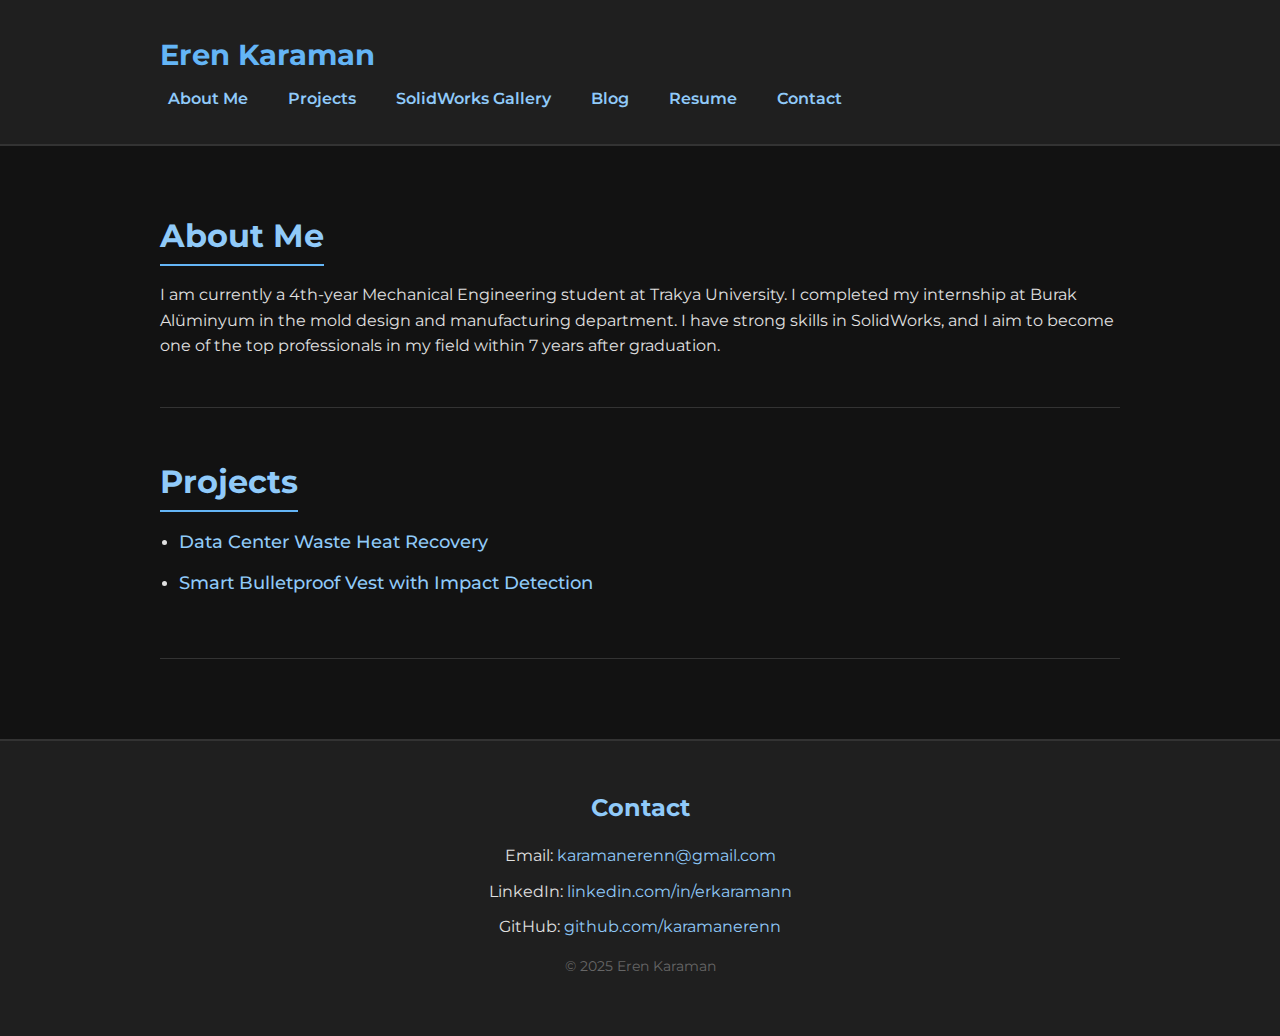
<file: index.html>
<!DOCTYPE html>
<html lang="en">
<head>
  <meta charset="UTF-8" />
  <meta name="viewport" content="width=device-width, initial-scale=1" />
  <title>Eren Karaman | Mechanical Engineer</title>
  <link rel="stylesheet" href="css/style.css" />
  <link href="https://fonts.googleapis.com/css2?family=Montserrat:wght@400;700&display=swap" rel="stylesheet" />
</head>
<body>
  <header class="site-header">
    <div class="container">
      <h1 class="logo">Eren Karaman</h1>
      <nav class="site-nav">
        <ul>
          <li><a href="#about">About Me</a></li>
          <li><a href="#projects">Projects</a></li>
          <li><a href="solidworks.html">SolidWorks Gallery</a></li>
          <li><a href="blog/index.html">Blog</a></li>
          <li><a href="resume.pdf" target="_blank" rel="noopener noreferrer">Resume</a></li>
          <li><a href="#contact">Contact</a></li>
        </ul>
      </nav>
    </div>
  </header>

  <main class="container">
    <section id="about" class="section">
      <h2>About Me</h2>
      <p>
        I am currently a 4th-year Mechanical Engineering student at Trakya University. I completed my internship at Burak Alüminyum in the mold design and manufacturing department.
        I have strong skills in SolidWorks, and I aim to become one of the top professionals in my field within 7 years after graduation.
      </p>
    </section>

    <section id="projects" class="section">
      <h2>Projects</h2>
      <ul class="projects-list">
        <li><a href="projects/data-center.html">Data Center Waste Heat Recovery</a></li>
        <li><a href="projects/bulletproof-vest.html">Smart Bulletproof Vest with Impact Detection</a></li>
      </ul>
    </section>
  </main>

  <footer id="contact" class="site-footer">
    <div class="container">
      <h2>Contact</h2>
      <p>Email: <a href="mailto:karamanerenn@gmail.com">karamanerenn@gmail.com</a></p>
      <p>LinkedIn: <a href="https://www.linkedin.com/in/erkaramann" target="_blank" rel="noopener noreferrer">linkedin.com/in/erkaramann</a></p>
      <p>GitHub: <a href="https://github.com/karamanerenn" target="_blank" rel="noopener noreferrer">github.com/karamanerenn</a></p>
      <p class="copyright">&copy; 2025 Eren Karaman</p>
    </div>
  </footer>
</body>
</html>
</file>
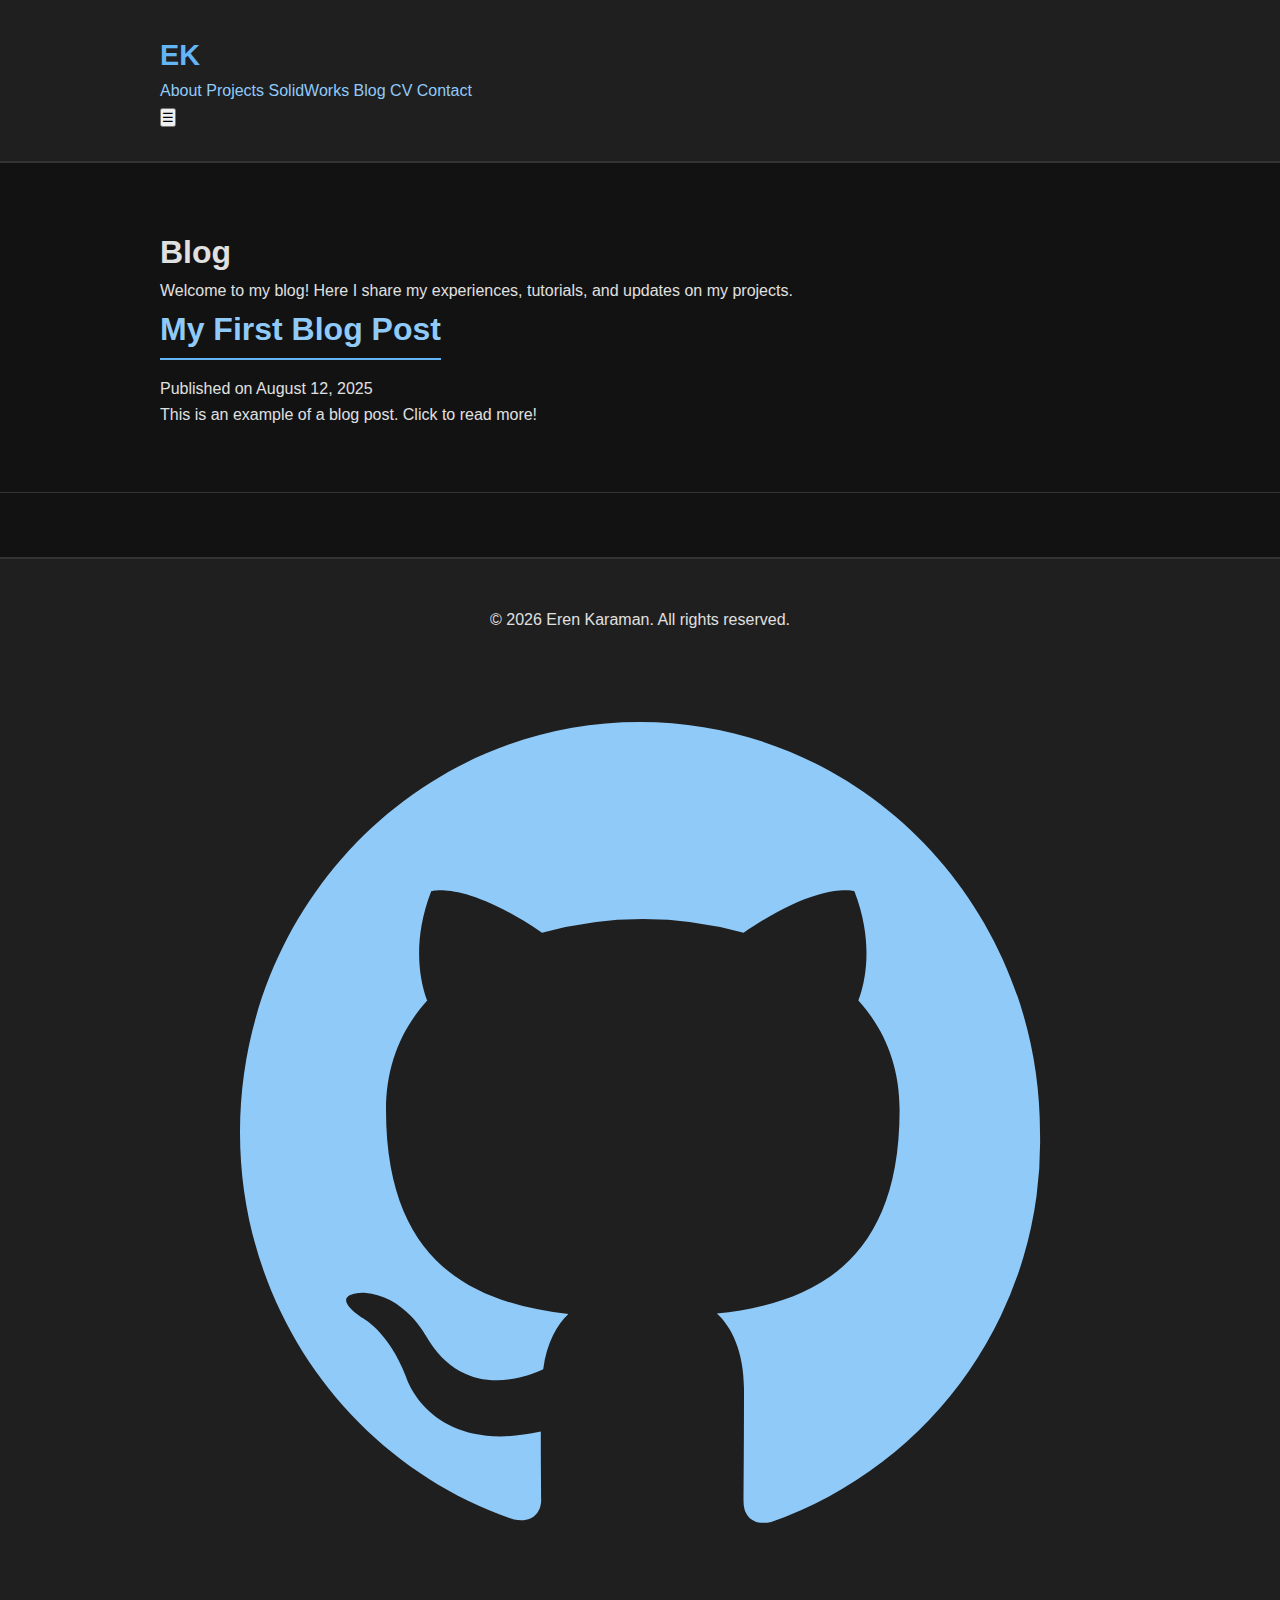
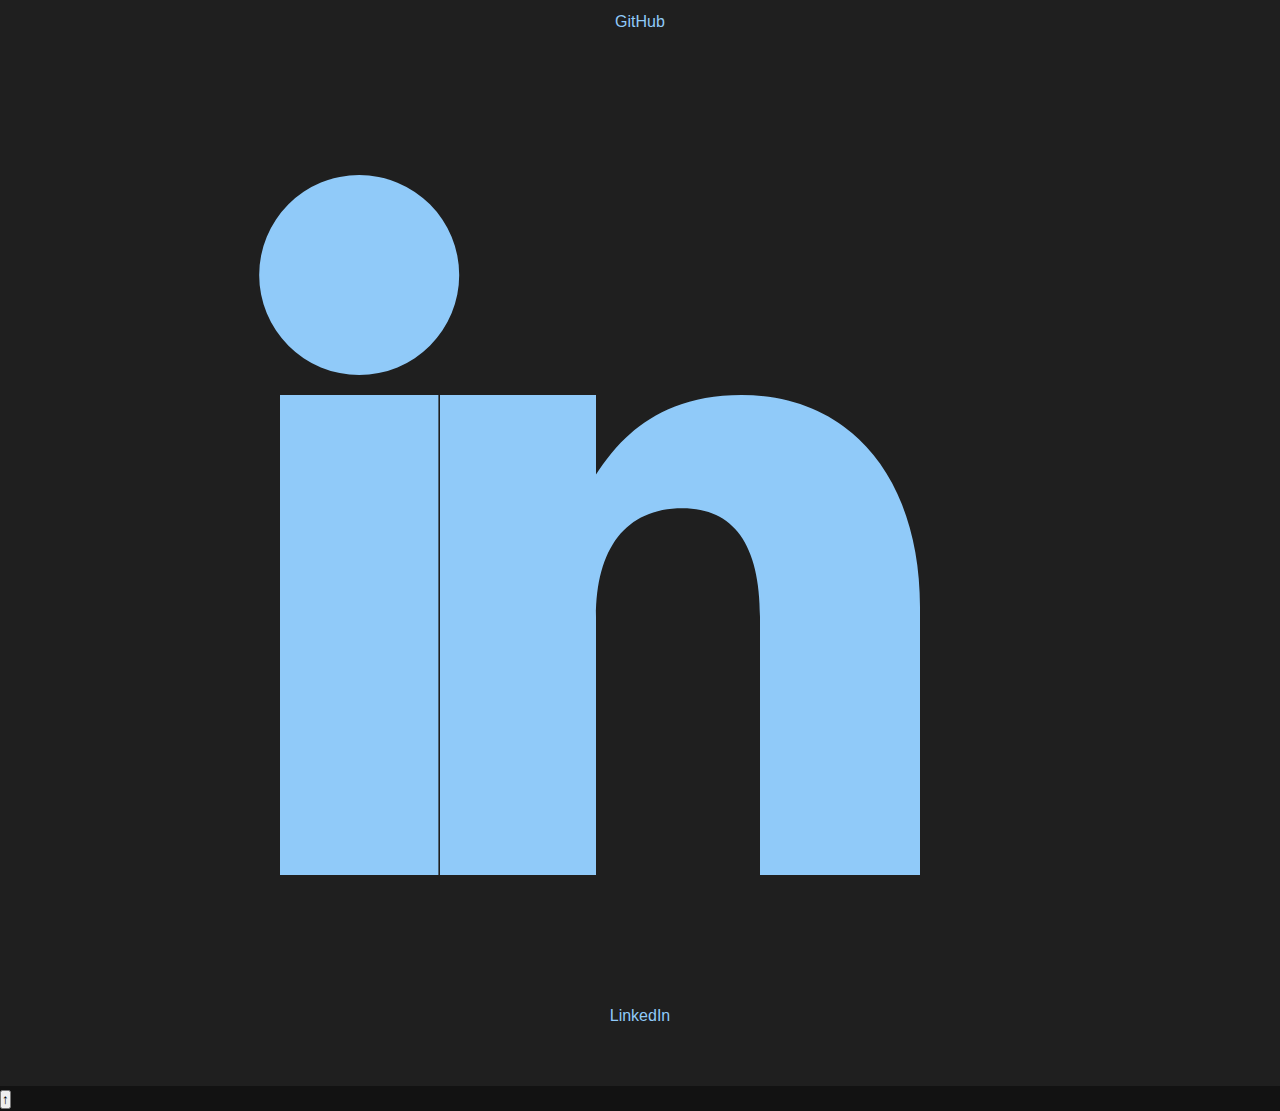
<file: blog/index.html>
<!doctype html>
<html lang="en">
<head>
  <meta charset="utf-8" />
  <meta name="viewport" content="width=device-width, initial-scale=1" />
  <title>Blog – Eren Karaman</title>
  <!-- kökten yol: tüm sayfalarda çalışsın -->
  <link rel="stylesheet" href="/css/style.css" />
</head>
<body>

<!-- Header -->
<header class="site-header">
  <div class="container header-inner">
    <a class="logo" href="/">EK</a>
    <nav class="nav" id="nav">
      <a href="/#about">About</a>
      <a href="/projects/">Projects</a>
      <a href="/solidworks.html">SolidWorks</a>
      <a href="/blog/" aria-current="page">Blog</a>
      <a href="/assets/docs/resume.pdf" target="_blank" rel="noopener" class="resume">CV</a>
      <a href="/#contact">Contact</a>
    </nav>
    <button class="menu-btn" id="menuBtn" aria-label="Open Menu">☰</button>
  </div>
</header>

<!-- İçerik -->
<main class="section">
  <div class="container">
    <h1>Blog</h1>
    <p>Welcome to my blog! Here I share my experiences, tutorials, and updates on my projects.</p>

    <div class="blog-list stack">
      <!-- Örnek blog yazısı -->
      <article class="blog-item card">
        <h2><a href="/blog/posts/first-post.html">My First Blog Post</a></h2>
        <p class="muted">Published on <time datetime="2025-08-12">August 12, 2025</time></p>
        <p>This is an example of a blog post. Click to read more!</p>
      </article>

      <!-- Daha fazla yazı buraya eklenecek -->
    </div>
  </div>
</main>

<!-- Footer -->
<footer class="site-footer">
  <div class="container footer-row">
    <p class="footer-copy">© <span id="year"></span> Eren Karaman. All rights reserved.</p>

    <p class="with-icon social">
      <a class="with-icon social-link github" href="https://github.com/karamanerenn" target="_blank" rel="noopener" title="GitHub">
        <span class="icon" aria-hidden="true">
          <svg viewBox="0 0 24 24" fill="currentColor" aria-hidden="true">
            <path d="M12 2C6.48 2 2 6.58 2 12.26c0 4.51 2.87 8.33 6.85 9.68.5.1.68-.22.68-.49 0-.24-.01-.87-.01-1.71-2.78.62-3.37-1.37-3.37-1.37-.45-1.17-1.11-1.48-1.11-1.48-.91-.64.07-.62.07-.62 1 .07 1.53 1.06 1.53 1.06 .9 1.58 2.36 1.12 2.94.85 .09-.67.35-1.12.63-1.38-2.22-.26-4.56-1.14-4.56-5.1 0-1.12.39-2.03 1.03-2.74-.1-.26-.45-1.31.1-2.73 0 0 .85-.28 2.77 1.04a9.37 9.37 0 0 1 5.04 0c1.92-1.32 2.77-1.04 2.77-1.04 .55 1.42.2 2.47.1 2.73 .64.71 1.03 1.62 1.03 2.74 0 3.97-2.34 4.84-4.57 5.09 .36.32.68.94.68 1.9 0 1.37-.01 2.48-.01 2.82 0 .27.18.6.69.49A10.06 10.06 0 0 0 22 12.26C22 6.58 17.52 2 12 2Z"/>
          </svg>
        </span>
        <span>GitHub</span>
      </a>

      <a class="with-icon social-link linkedin" href="https://www.linkedin.com/in/erkaramann" target="_blank" rel="noopener" title="LinkedIn">
        <span class="icon" aria-hidden="true">
          <svg viewBox="0 0 24 24" fill="currentColor" aria-hidden="true">
            <path d="M4.98 3.5a2.5 2.5 0 1 0 0 5.001 2.5 2.5 0 0 0 0-5zM3 9h3.96v12H3zM14.54 9c-2.14 0-3.11 1.17-3.64 1.99V9H7v12h3.9v-6.45c0-1.71.74-2.72 2.16-2.72 1.28 0 1.94.9 1.94 2.72V21H19V14.3C19 11.15 17.32 9 14.54 9z"/>
          </svg>
        </span>
        <span>LinkedIn</span>
      </a>
    </p>
  </div>
</footer>

<!-- Back to Top -->
<button id="toTopBtn" aria-label="Back to top" title="Back to top">↑</button>

<script src="/js/main.js"></script>
</body>
</html>
</file>
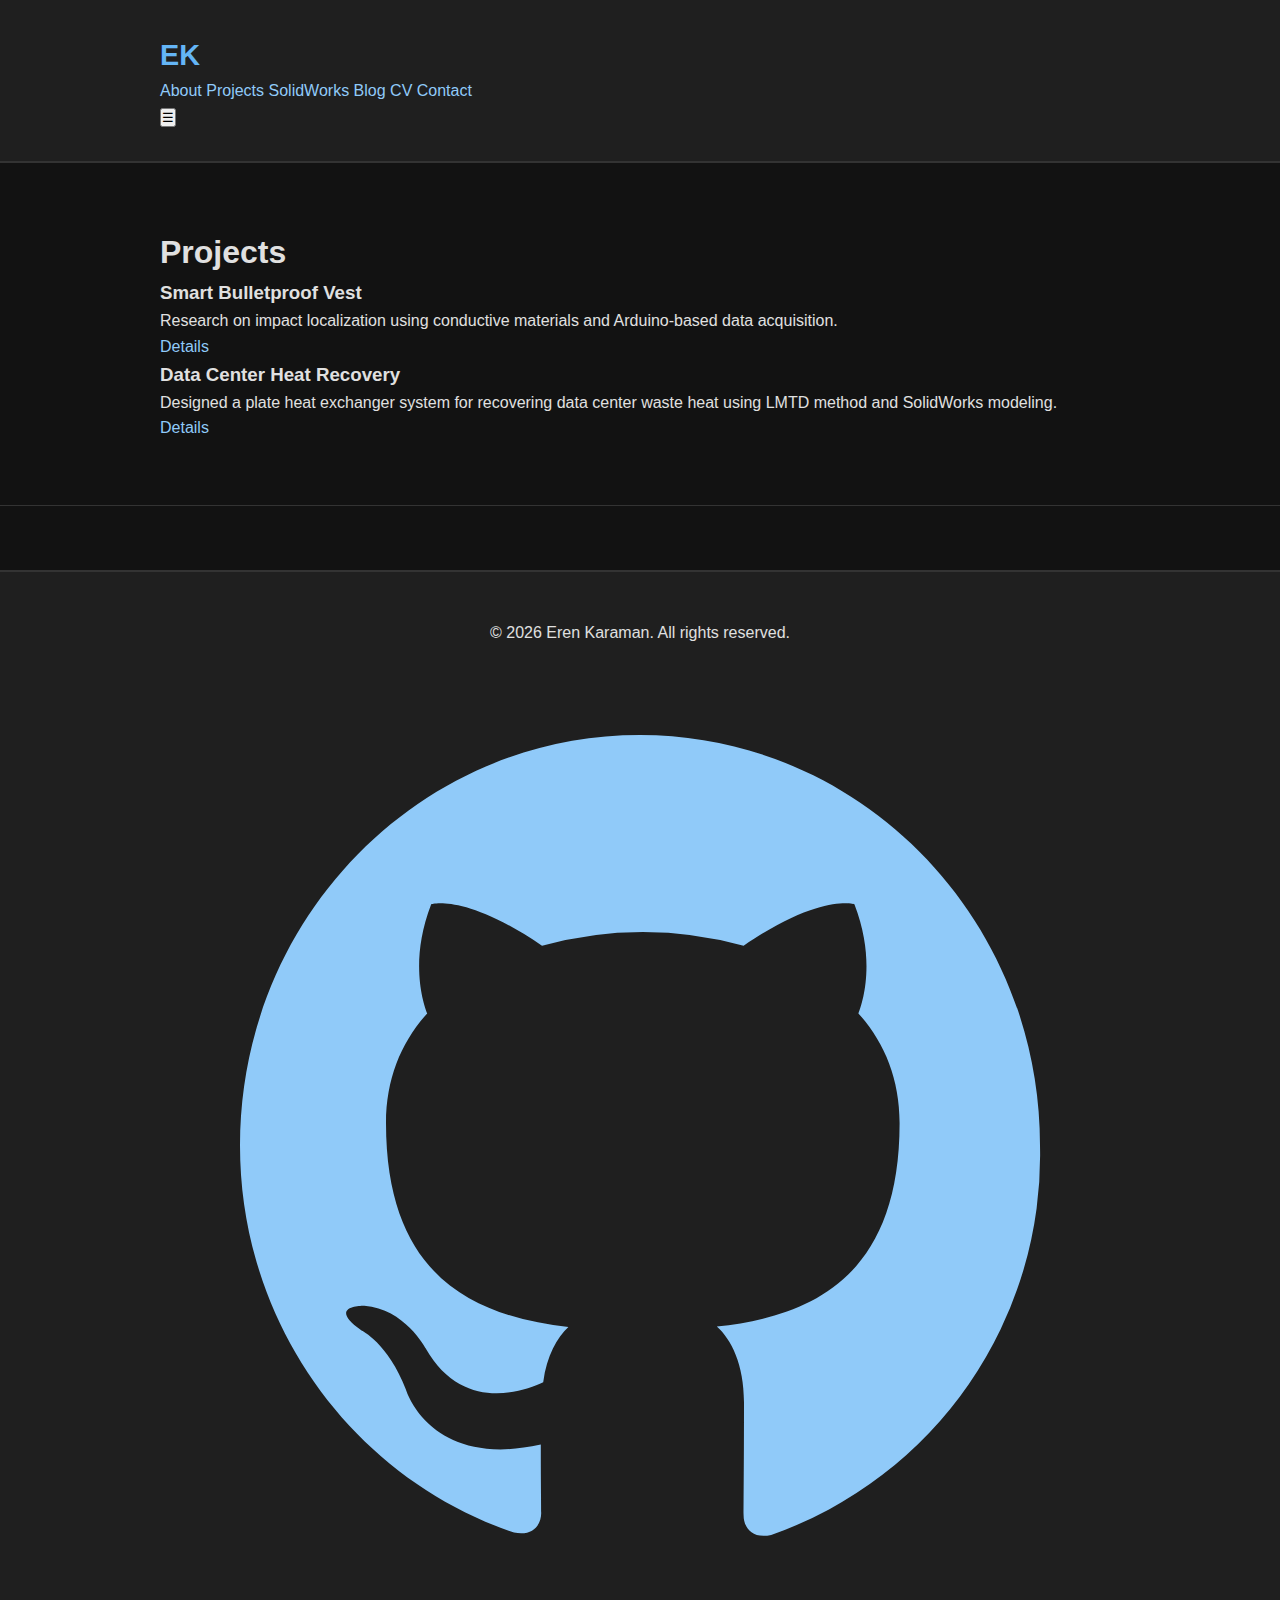
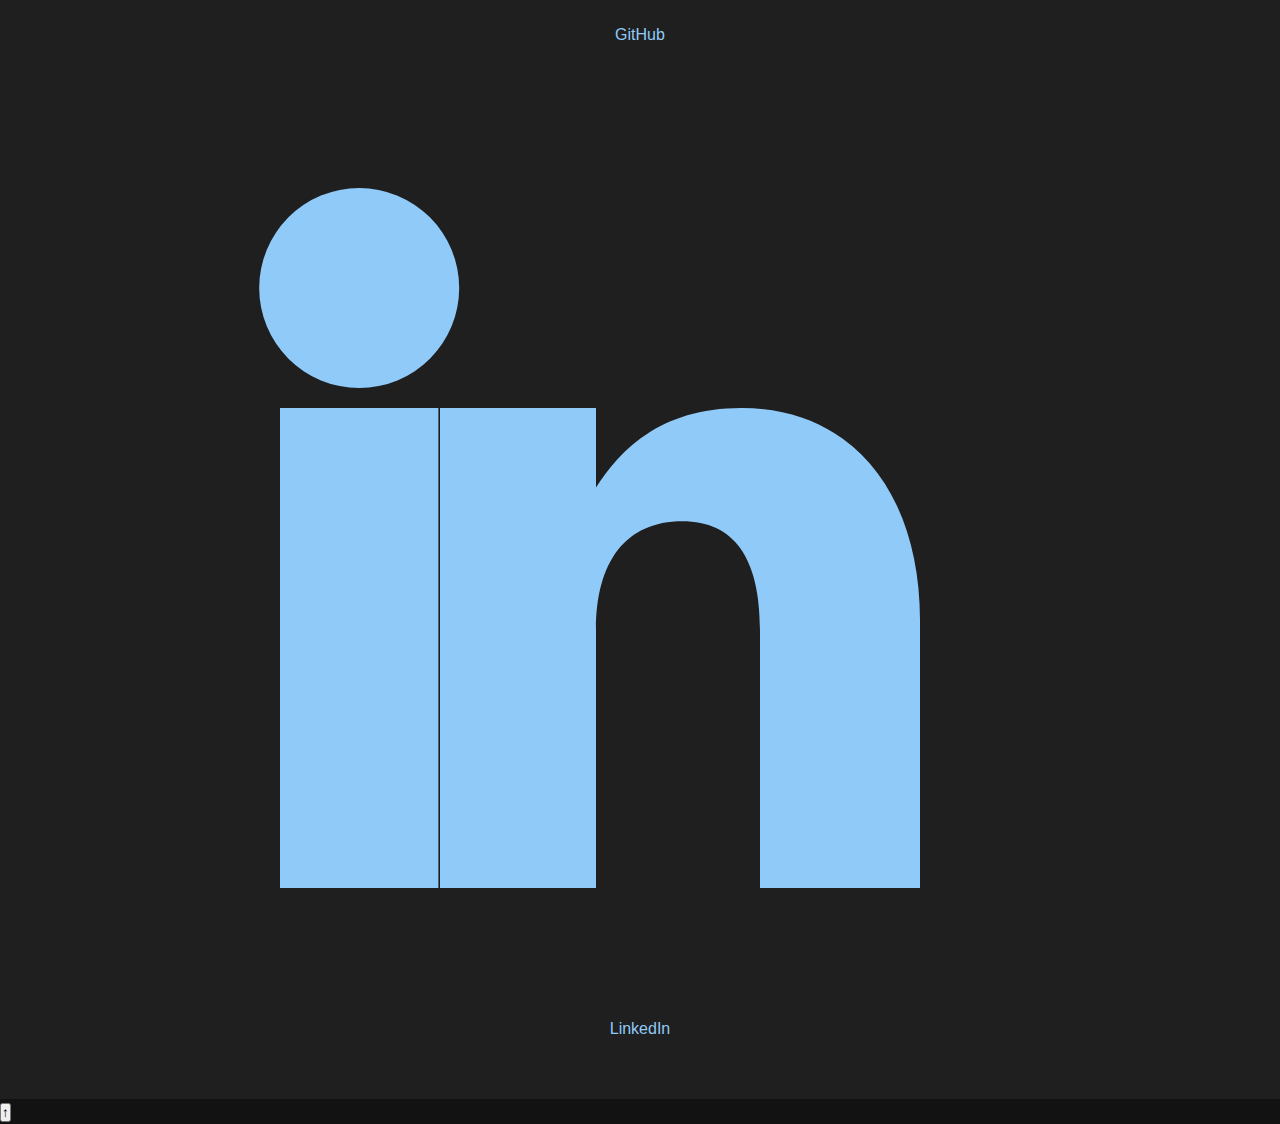
<file: projects/index.html>
<!doctype html>
<html lang="en">
<head>
  <meta charset="utf-8" />
  <meta name="viewport" content="width=device-width, initial-scale=1" />
  <title>Projects – Eren Karaman</title>
  <!-- KÖKTEN yol: tüm sayfalarda çalışsın -->
  <link rel="stylesheet" href="/css/style.css" />
</head>
<body>
  <!-- Standart Header -->
  <header class="site-header">
    <div class="container header-inner">
      <a class="logo" href="/">EK</a>
      <nav class="nav" id="nav">
        <a href="/#about">About</a>
        <a href="/projects/" aria-current="page">Projects</a>
        <a href="/solidworks.html">SolidWorks</a>
        <a href="/blog/">Blog</a>
        <a href="/assets/docs/resume.pdf" target="_blank" rel="noopener" class="resume">CV</a>
        <a href="/#contact">Contact</a>
      </nav>
      <button class="menu-btn" id="menuBtn" aria-label="Open Menu">☰</button>
    </div>
  </header>

  <main class="section">
    <div class="container">
      <h1>Projects</h1>
      <div class="grid two">
        <article class="card">
          <h3>Smart Bulletproof Vest</h3>
          <p class="muted">Research on impact localization using conductive materials and Arduino-based data acquisition.</p>
          <a class="btn" href="/projects/project-1.html">Details</a>
        </article>

        <article class="card">
          <h3>Data Center Heat Recovery</h3>
          <p class="muted">Designed a plate heat exchanger system for recovering data center waste heat using LMTD method and SolidWorks modeling.</p>
          <a class="btn" href="/projects/project-2.html">Details</a>
        </article>
      </div>
    </div>
  </main>

  <!-- Standart Footer -->
  <footer class="site-footer">
    <div class="container footer-row">
      <p class="footer-copy">© <span id="year"></span> Eren Karaman. All rights reserved.</p>

      <p class="with-icon social">
        <a class="with-icon social-link github" href="https://github.com/karamanerenn" target="_blank" rel="noopener" title="GitHub">
          <span class="icon" aria-hidden="true">
            <svg viewBox="0 0 24 24" fill="currentColor" aria-hidden="true">
              <path d="M12 2C6.48 2 2 6.58 2 12.26c0 4.51 2.87 8.33 6.85 9.68.5.1.68-.22.68-.49 0-.24-.01-.87-.01-1.71-2.78.62-3.37-1.37-3.37-1.37-.45-1.17-1.11-1.48-1.11-1.48-.91-.64.07-.62.07-.62 1 .07 1.53 1.06 1.53 1.06 .9 1.58 2.36 1.12 2.94.85 .09-.67.35-1.12.63-1.38-2.22-.26-4.56-1.14-4.56-5.1 0-1.12.39-2.03 1.03-2.74-.1-.26-.45-1.31.1-2.73 0 0 .85-.28 2.77 1.04a9.37 9.37 0 0 1 5.04 0c1.92-1.32 2.77-1.04 2.77-1.04 .55 1.42.2 2.47.1 2.73 .64.71 1.03 1.62 1.03 2.74 0 3.97-2.34 4.84-4.57 5.09 .36.32.68.94.68 1.9 0 1.37-.01 2.48-.01 2.82 0 .27.18.6.69.49A10.06 10.06 0 0 0 22 12.26C22 6.58 17.52 2 12 2Z"/>
            </svg>
          </span>
          <span>GitHub</span>
        </a>

        <a class="with-icon social-link linkedin" href="https://www.linkedin.com/in/erkaramann" target="_blank" rel="noopener" title="LinkedIn">
          <span class="icon" aria-hidden="true">
            <svg viewBox="0 0 24 24" fill="currentColor" aria-hidden="true">
              <path d="M4.98 3.5a2.5 2.5 0 1 0 0 5.001 2.5 2.5 0 0 0 0-5zM3 9h3.96v12H3zM14.54 9c-2.14 0-3.11 1.17-3.64 1.99V9H7v12h3.9v-6.45c0-1.71.74-2.72 2.16-2.72 1.28 0 1.94.9 1.94 2.72V21H19V14.3C19 11.15 17.32 9 14.54 9z"/>
            </svg>
          </span>
          <span>LinkedIn</span>
        </a>
      </p>
    </div>
  </footer>

  <!-- Back to Top -->
  <button id="toTopBtn" aria-label="Back to top" title="Back to top">↑</button>

  <!-- KÖKTEN yol: tüm sayfalarda çalışsın -->
  <script src="/js/main.js"></script>
</body>
</html>
</file>
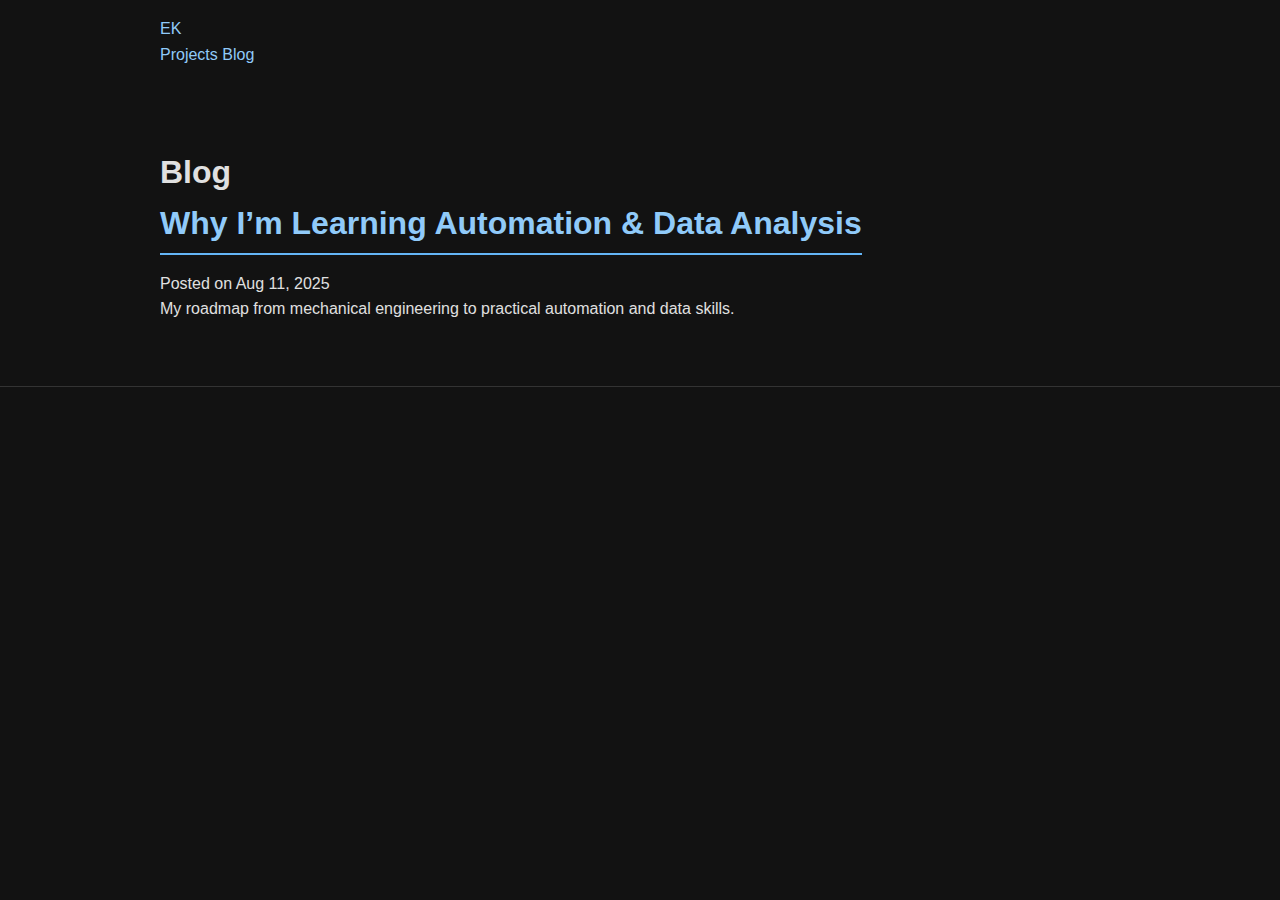
<file: gpt5 ile internet sitesi yapma/blog/index.html>
<!DOCTYPE html>
<html lang="en">
<head>
  <meta charset="UTF-8" />
  <meta name="viewport" content="width=device-width, initial-scale=1" />
  <title>Blog – Eren Karaman</title>
  <link rel="stylesheet" href="/css/style.css" />
</head>
<body>
  <header class="sub-header">
    <div class="container header-inner">
      <a class="logo" href="/">EK</a>
      <nav class="nav">
        <a href="/projects/">Projects</a>
        <a href="/blog/" aria-current="page">Blog</a>
      </nav>
    </div>
  </header>
  <main class="section">
    <div class="container">
      <h1>Blog</h1>
      <div class="stack">
        <article class="post-item">
          <h2><a href="/blog/posts/first-post.html">Why I’m Learning Automation & Data Analysis</a></h2>
          <p class="muted">Posted on <time datetime="2025-08-11">Aug 11, 2025</time></p>
          <p>My roadmap from mechanical engineering to practical automation and data skills.</p>
        </article>
      </div>
    </div>
  </main>
</body>
</html>
</file>
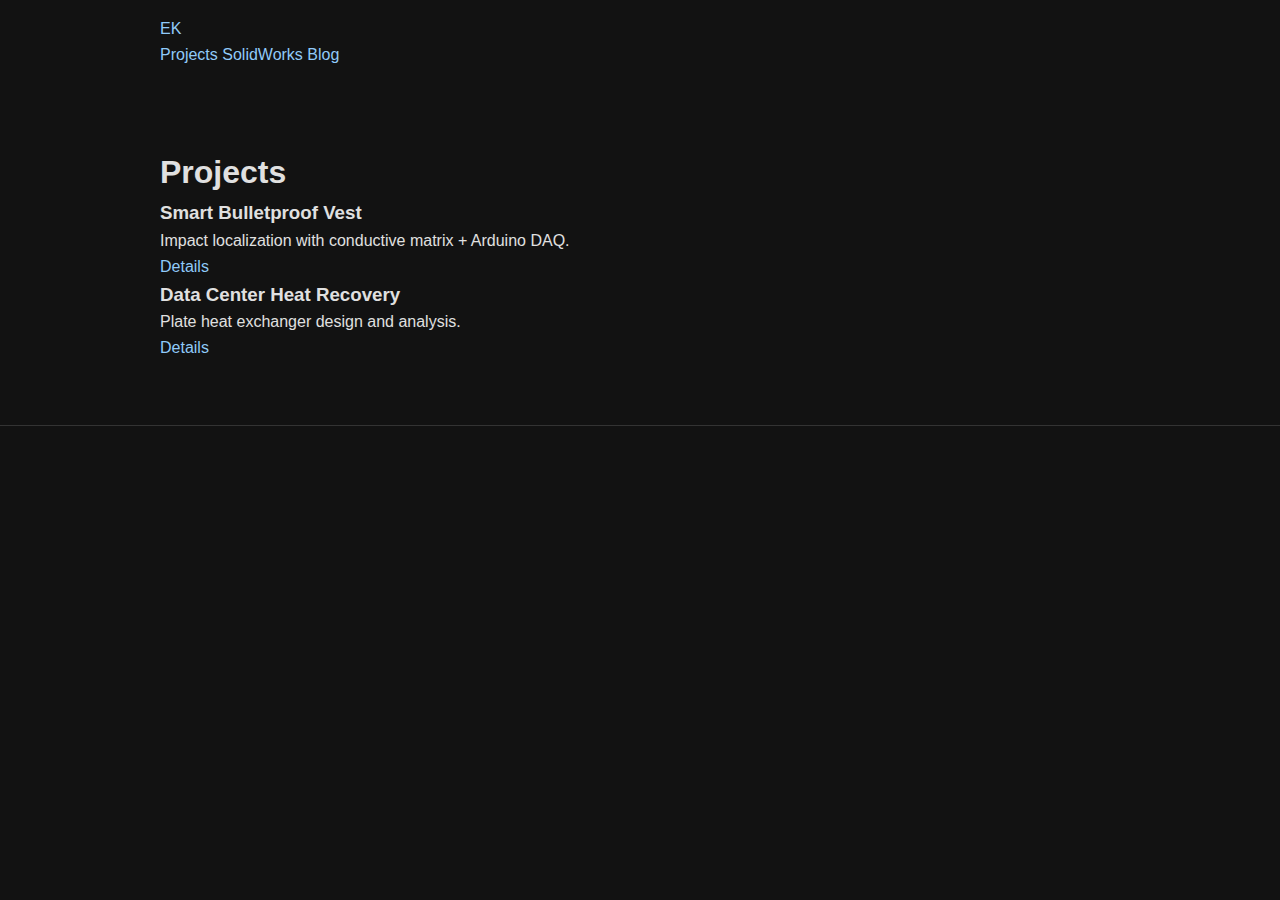
<file: gpt5 ile internet sitesi yapma/projects/index.html>
<!DOCTYPE html>
<html lang="en">
<head>
  <meta charset="UTF-8" />
  <meta name="viewport" content="width=device-width, initial-scale=1" />
  <title>Projects – Eren Karaman</title>
  <link rel="stylesheet" href="/css/style.css" />
</head>
<body>
  <header class="sub-header">
    <div class="container header-inner">
      <a class="logo" href="/">EK</a>
      <nav class="nav">
        <a href="/projects/" aria-current="page">Projects</a>
        <a href="/solidworks.html">SolidWorks</a>
        <a href="/blog/">Blog</a>
      </nav>
    </div>
  </header>
  <main class="section">
    <div class="container">
      <h1>Projects</h1>
      <div class="grid three cards">
        <article class="card project">
          <h3>Smart Bulletproof Vest</h3>
          <p>Impact localization with conductive matrix + Arduino DAQ.</p>
          <a class="btn small" href="/projects/project-1.html">Details</a>
        </article>
        <article class="card project">
          <h3>Data Center Heat Recovery</h3>
          <p>Plate heat exchanger design and analysis.</p>
          <a class="btn small" href="/projects/project-2.html">Details</a>
        </article>
      </div>
    </div>
  </main>
</body>
</html>
</file>
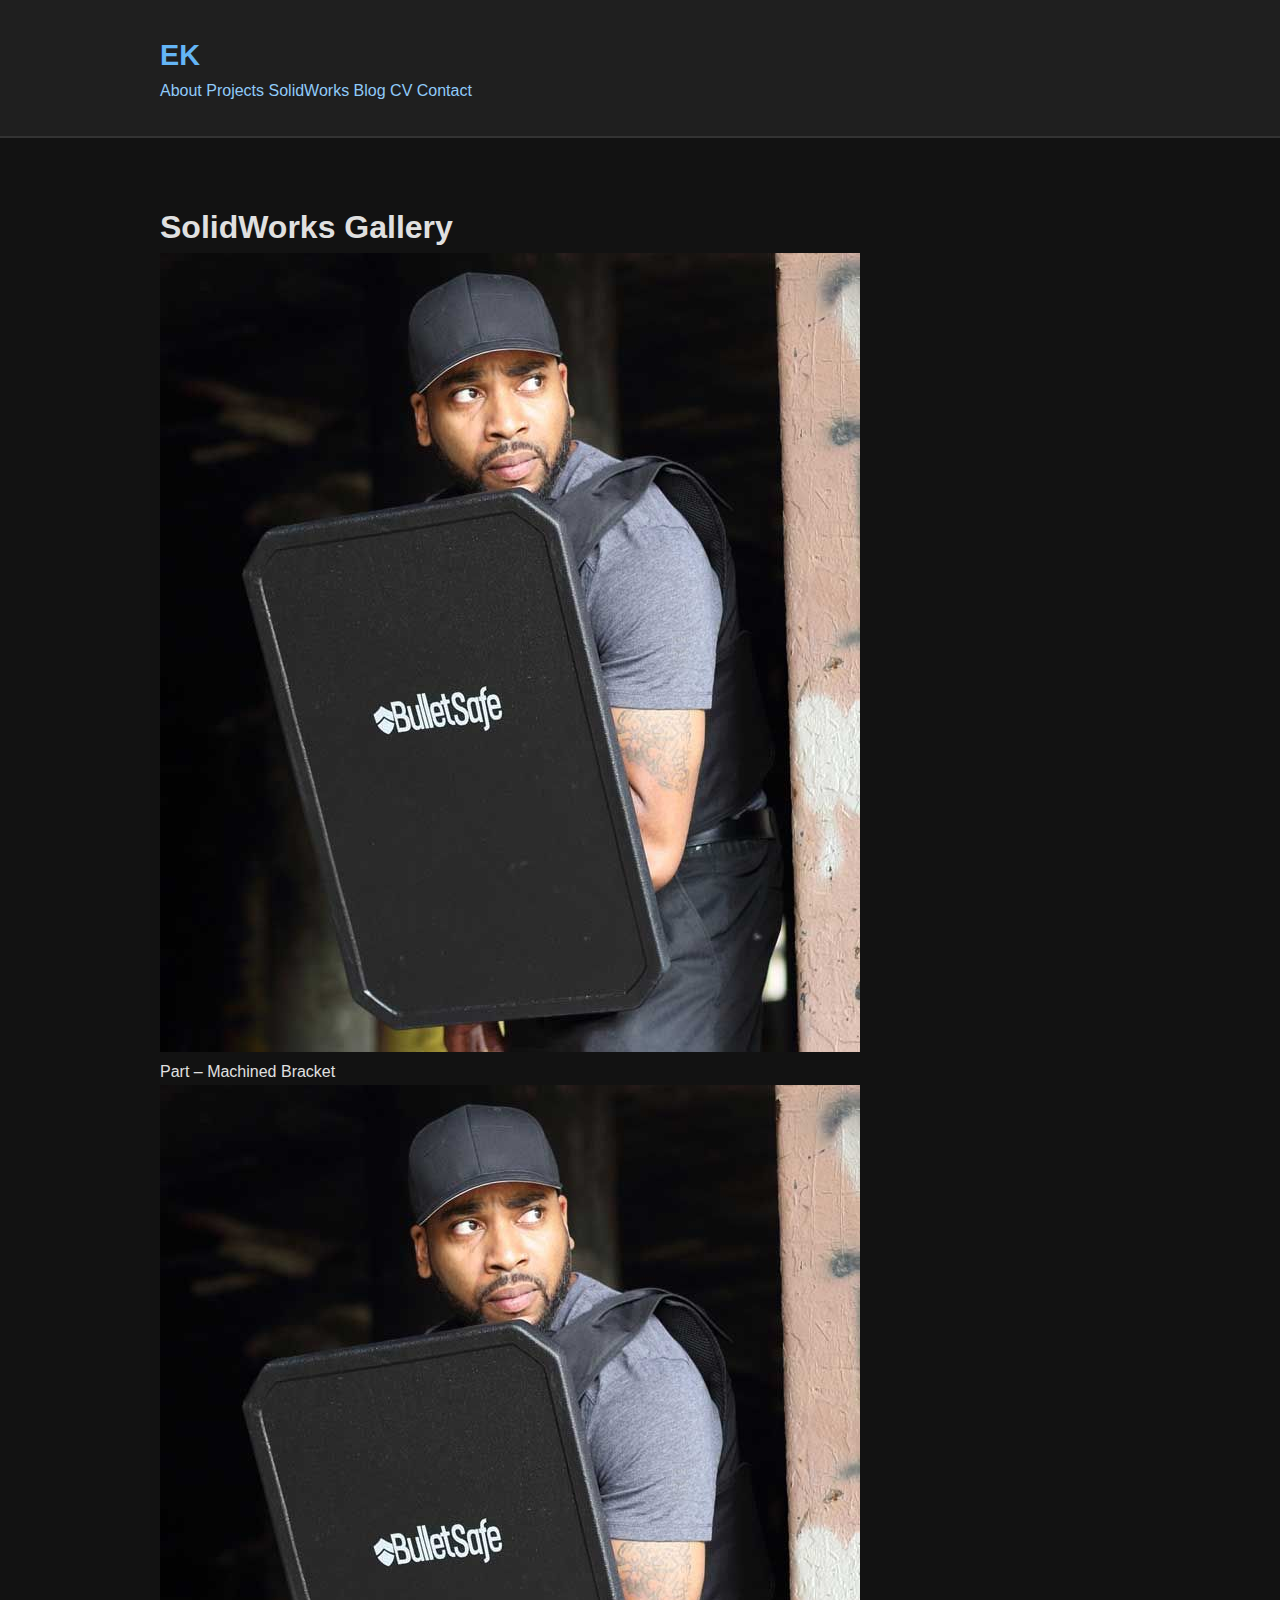
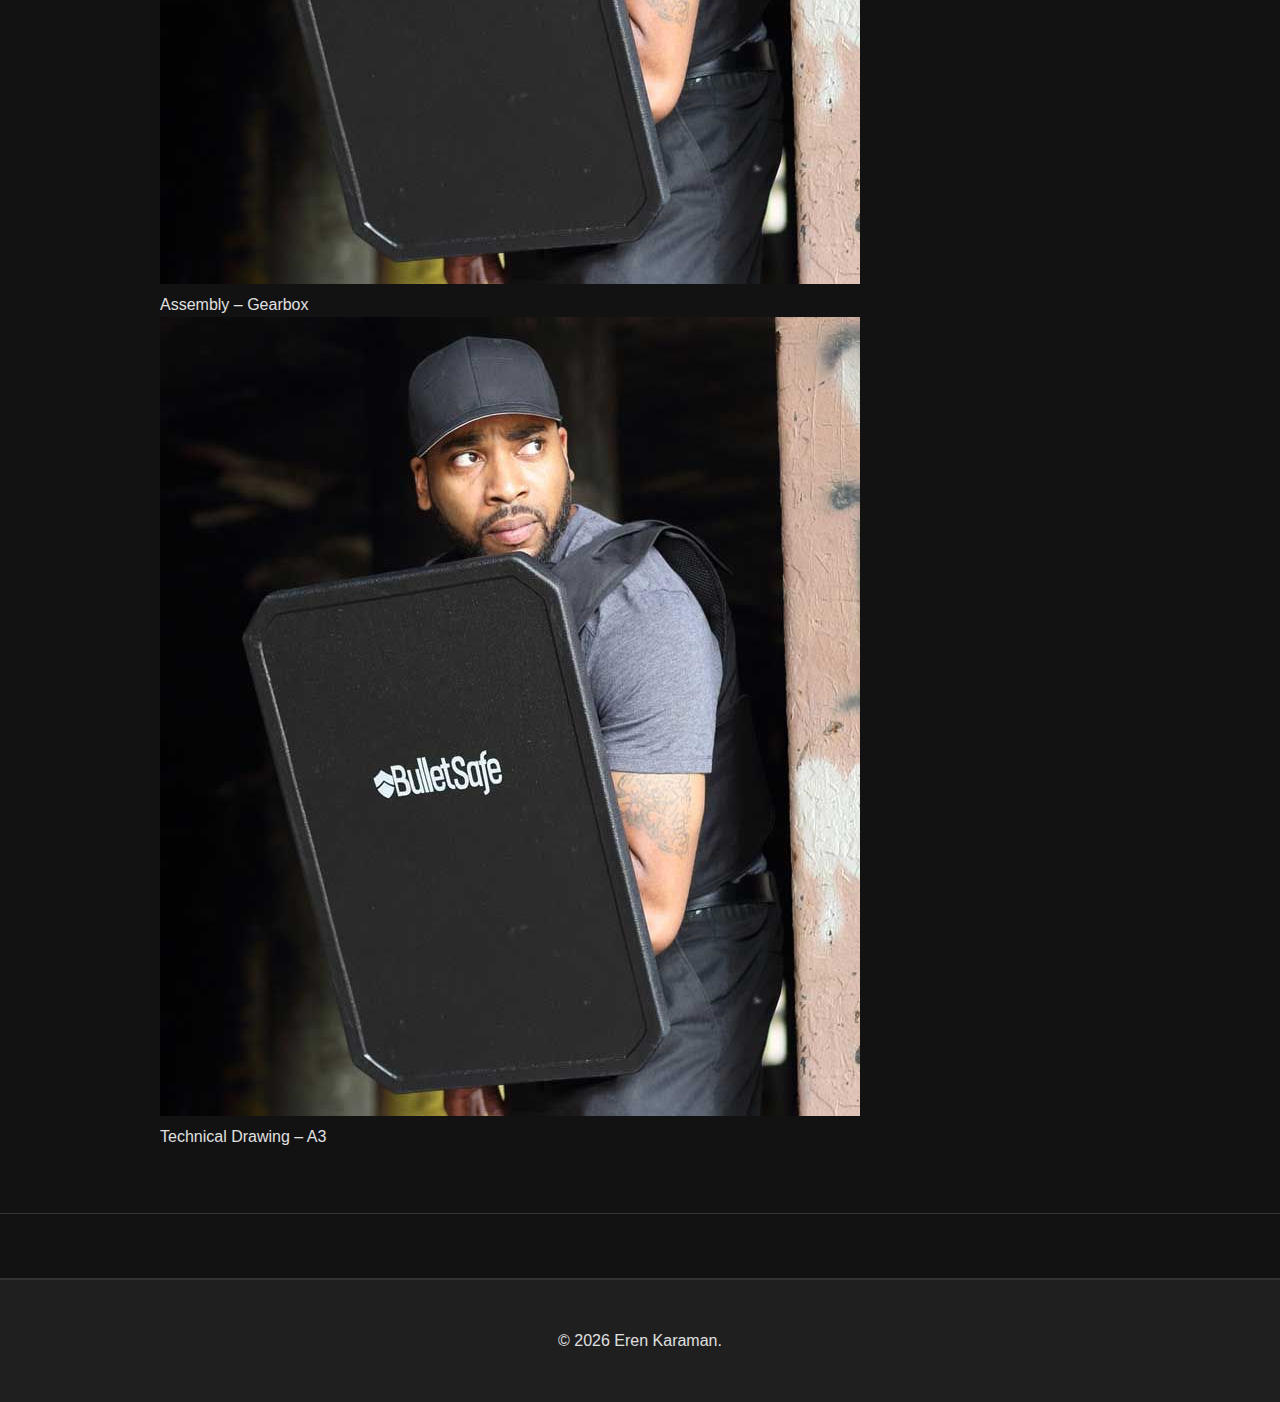
<file: solidworks.html>
<!doctype html>
<html lang="en">
<head>
  <meta charset="utf-8" />
  <meta name="viewport" content="width=device-width, initial-scale=1" />
  <title>SolidWorks Gallery – Eren Karaman</title>
  <link rel="stylesheet" href="./css/style.css" />
</head>
<body>
  <header class="site-header">
    <div class="container header-inner">
      <a class="logo" href="./">EK</a>
      <nav class="nav" id="nav">
        <a href="#about" onclick="location.href='/'">About</a>
        <a href="projects/">Projects</a>
        <a href="solidworks.html" aria-current="page">SolidWorks</a>
        <a href="../blog/">Blog</a>
        <a href="/assets/docs/resume.pdf" target="_blank" rel="noopener" class="resume">CV</a>
        <a href="#contact" onclick="location.href='/'">Contact</a>
      </nav>
    </div>
  </header>

  <main class="section">
    <div class="container">
      <h1>SolidWorks Gallery</h1>
      <div class="grid three cards">
        <figure class="card">
          <img src="assets/img/placeholder.png" alt="Part render" />
          <figcaption>Part – Machined Bracket</figcaption>
        </figure>
        <figure class="card">
          <img src="assets/img/placeholder.png" alt="Assembly render" />
          <figcaption>Assembly – Gearbox</figcaption>
        </figure>
        <figure class="card">
          <img src="assets/img/placeholder.png" alt="Drawing" />
          <figcaption>Technical Drawing – A3</figcaption>
        </figure>
      </div>
    </div>
  </main>

  <footer class="site-footer">
    <div class="container">© <span id="year"></span> Eren Karaman.</div>
  </footer>
  <script src="./js/main.js"></script>
</body>
</html>
</file>
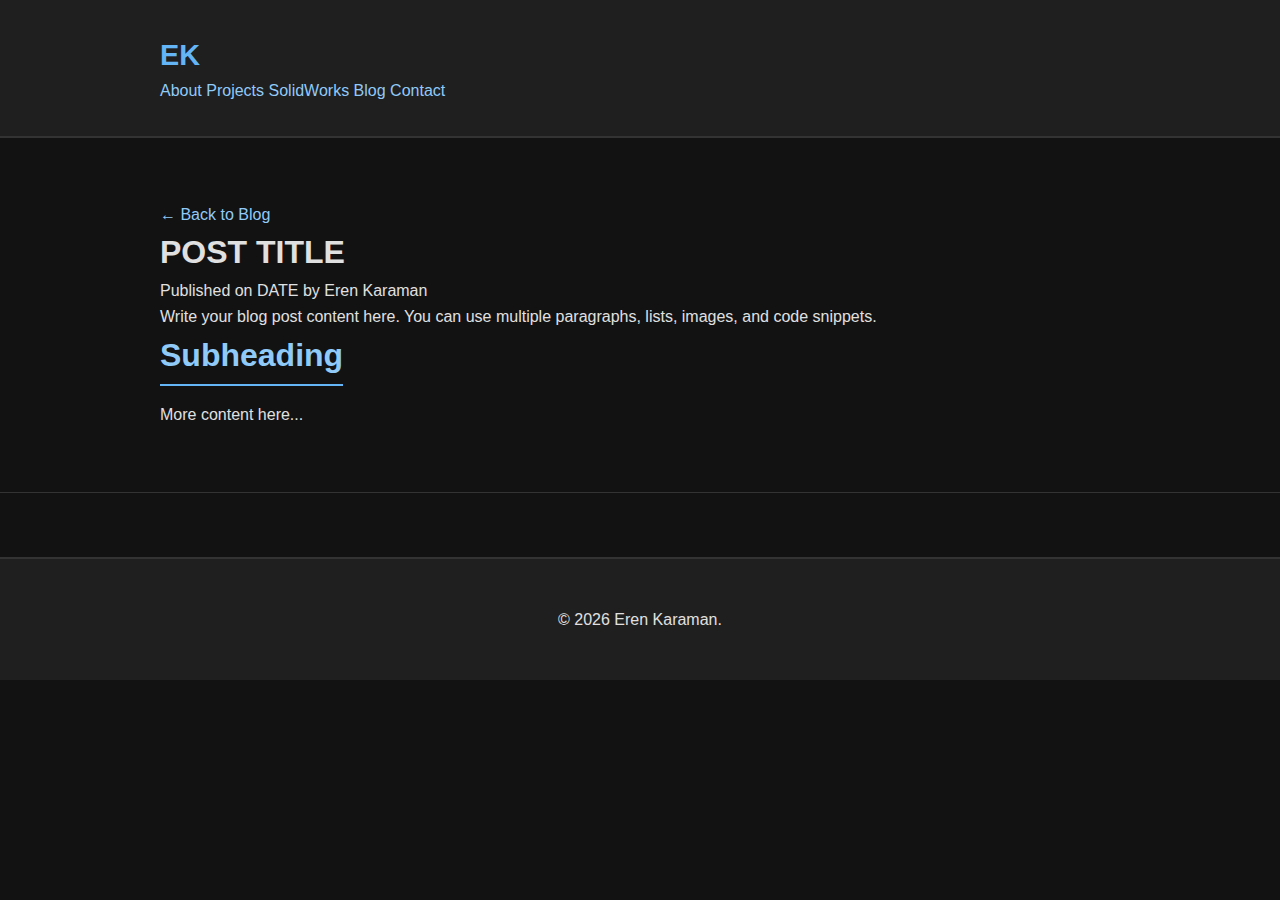
<file: blog/post-template.html>
<!doctype html>
<html lang="en">
<head>
  <meta charset="utf-8" />
  <meta name="viewport" content="width=device-width, initial-scale=1" />
  <title>POST TITLE – Eren Karaman</title>
  <link rel="stylesheet" href="../css/style.css" />
</head>
<body>

<header class="site-header">
  <div class="container header-inner">
    <a class="logo" href="../">EK</a>
    <nav class="nav" id="nav">
      <a href="../#about">About</a>
      <a href="../projects/">Projects</a>
      <a href="../solidworks.html">SolidWorks</a>
      <a href="./">Blog</a>
      <a href="../#contact">Contact</a>
    </nav>
  </div>
</header>

<main class="section">
  <div class="container">
    <p><a class="btn" href="./">← Back to Blog</a></p>

    <h1>POST TITLE</h1>
    <p class="muted">Published on DATE by Eren Karaman</p>

    <p>Write your blog post content here. You can use multiple paragraphs, lists, images, and code snippets.</p>

    <h2>Subheading</h2>
    <p>More content here...</p>
  </div>
</main>

<footer class="site-footer">
  <div class="container">© <span id="year"></span> Eren Karaman.</div>
</footer>

<script src="../js/main.js"></script>
</body>
</html>
</file>
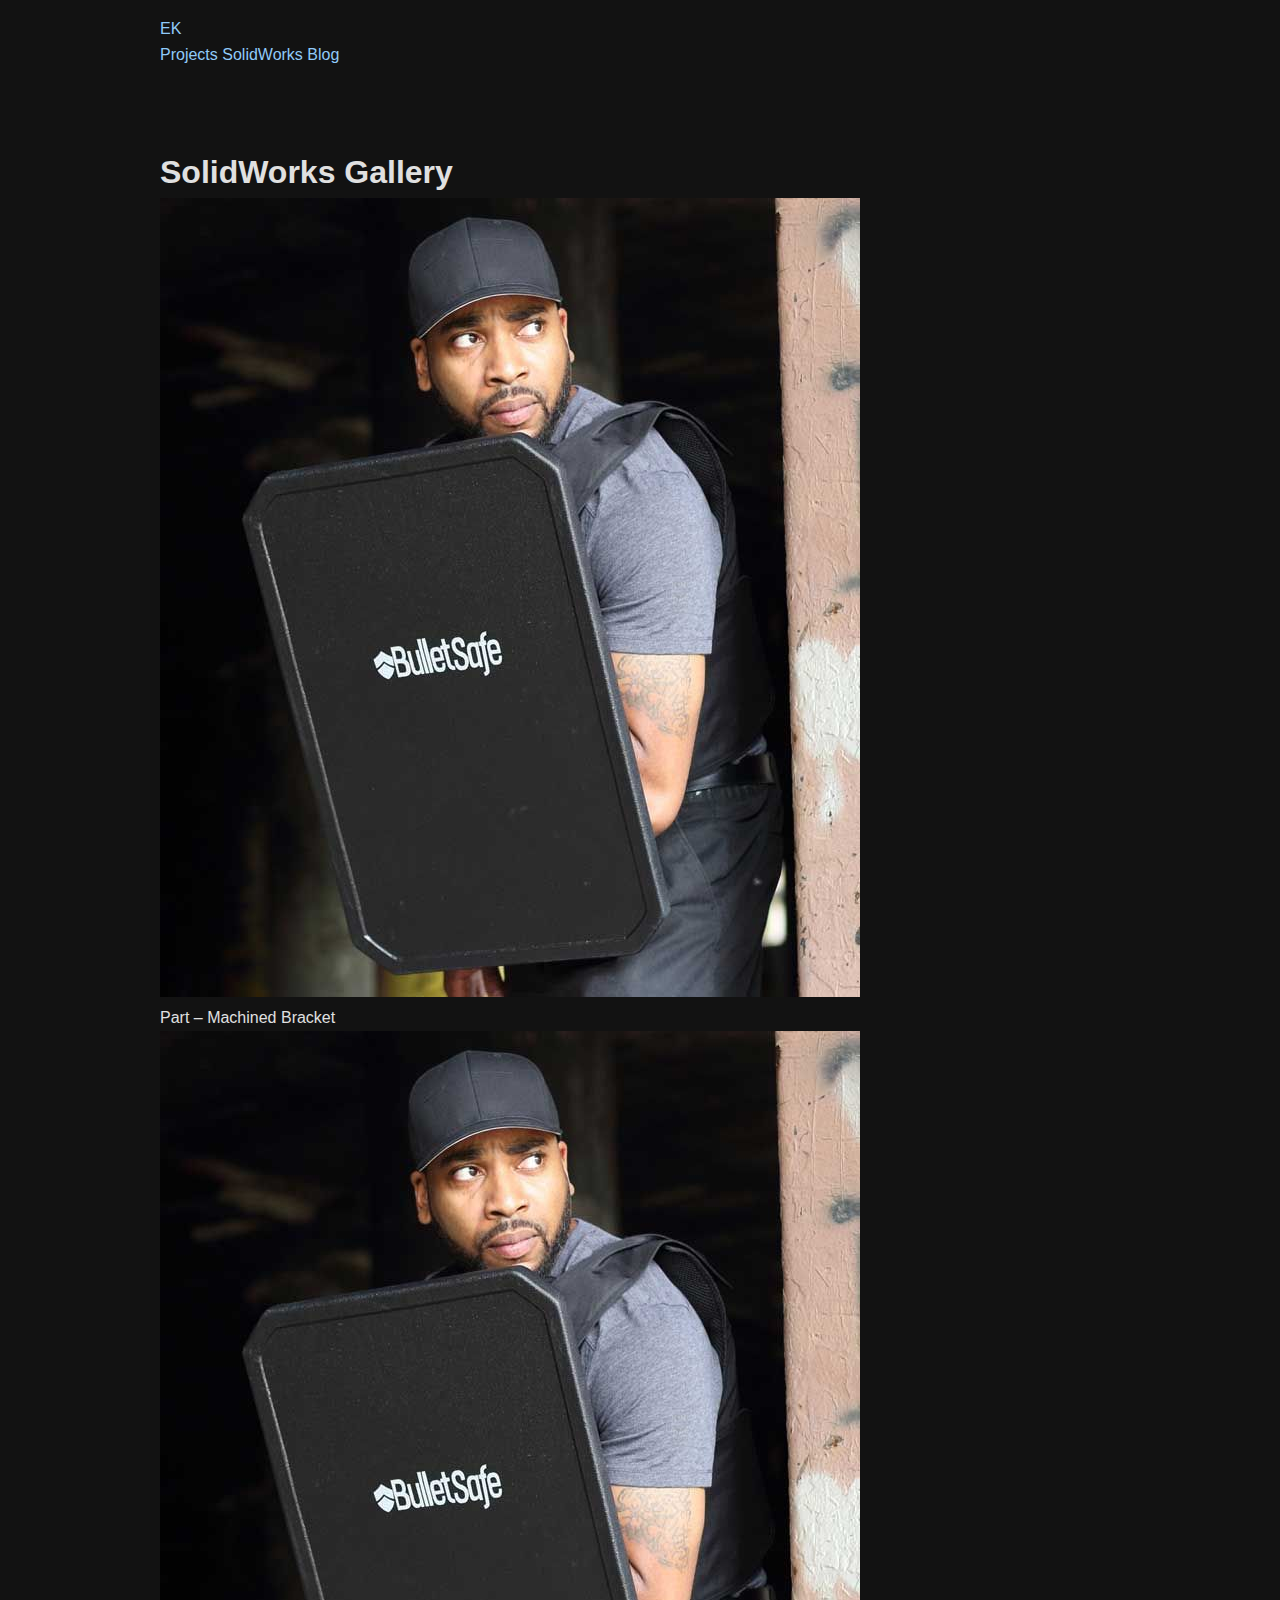
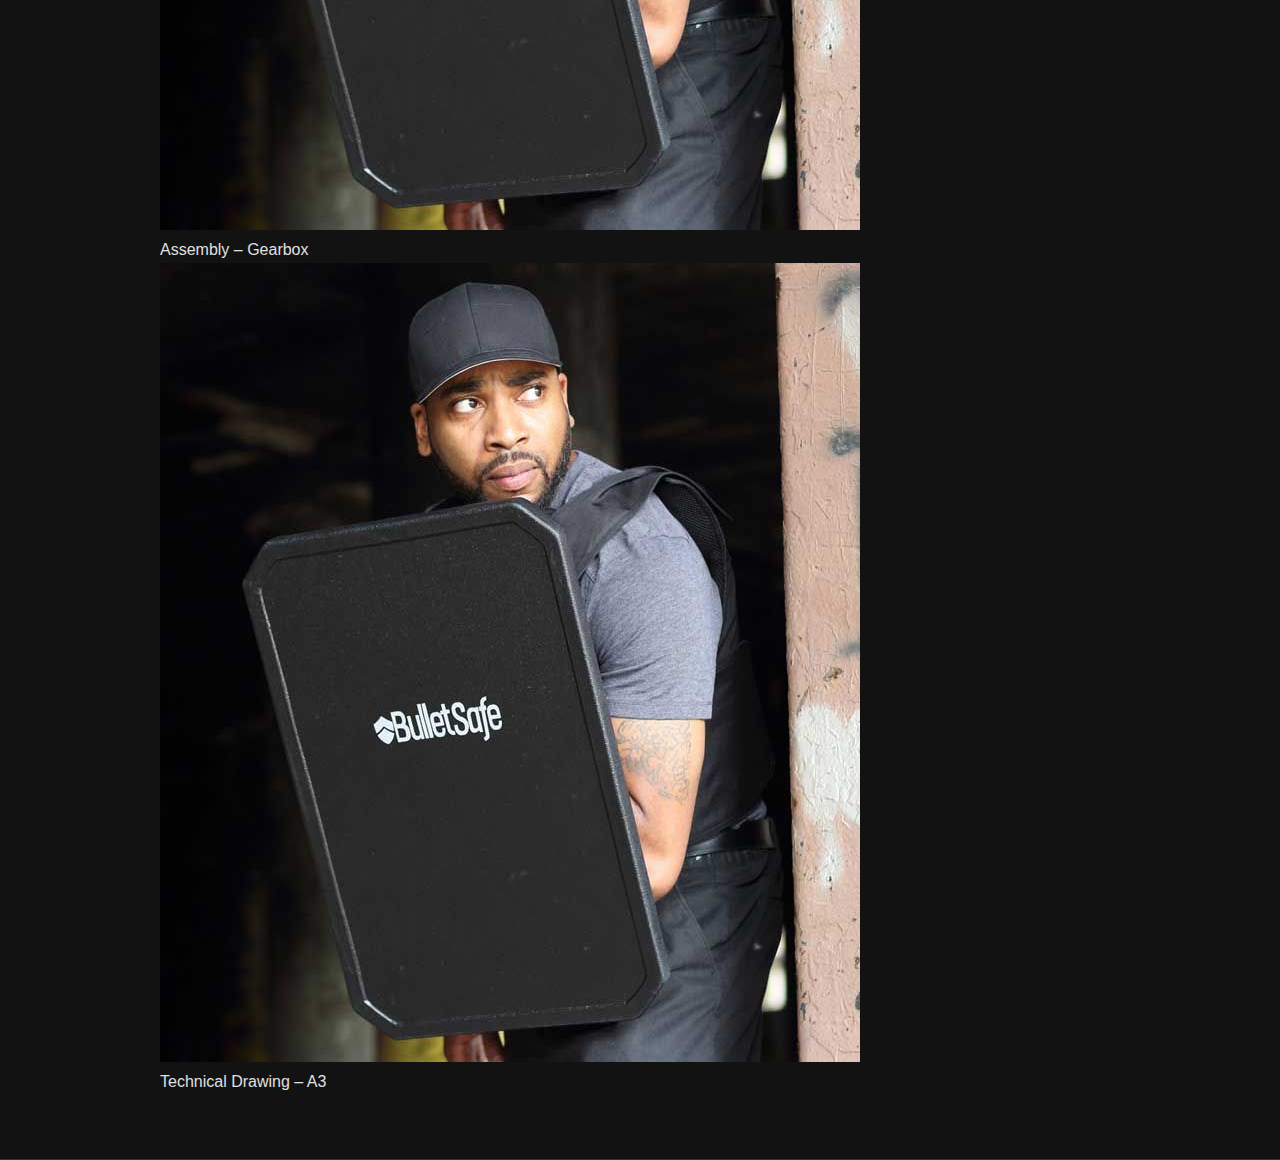
<file: gpt5 ile internet sitesi yapma/solidworks.html>
<!DOCTYPE html>
<html lang="en">
<head>
  <meta charset="UTF-8" />
  <meta name="viewport" content="width=device-width, initial-scale=1" />
  <title>SolidWorks Gallery – Eren Karaman</title>
  <link rel="stylesheet" href="/css/style.css" />
</head>
<body>
  <header class="sub-header">
    <div class="container header-inner">
      <a class="logo" href="/">EK</a>
      <nav class="nav">
        <a href="/projects/">Projects</a>
        <a href="/solidworks.html" aria-current="page">SolidWorks</a>
        <a href="/blog/">Blog</a>
      </nav>
    </div>
  </header>
  <main class="section">
    <div class="container">
      <h1>SolidWorks Gallery</h1>
      <div class="grid three cards">
        <figure class="card">
          <img src="/assets/img/placeholder.png" alt="Part render" />
          <figcaption>Part – Machined Bracket</figcaption>
        </figure>
        <figure class="card">
          <img src="/assets/img/placeholder.png" alt="Assembly render" />
          <figcaption>Assembly – Gearbox</figcaption>
        </figure>
        <figure class="card">
          <img src="/assets/img/placeholder.png" alt="Drawing" />
          <figcaption>Technical Drawing – A3</figcaption>
        </figure>
      </div>
    </div>
  </main>
</body>
</html>
</file>
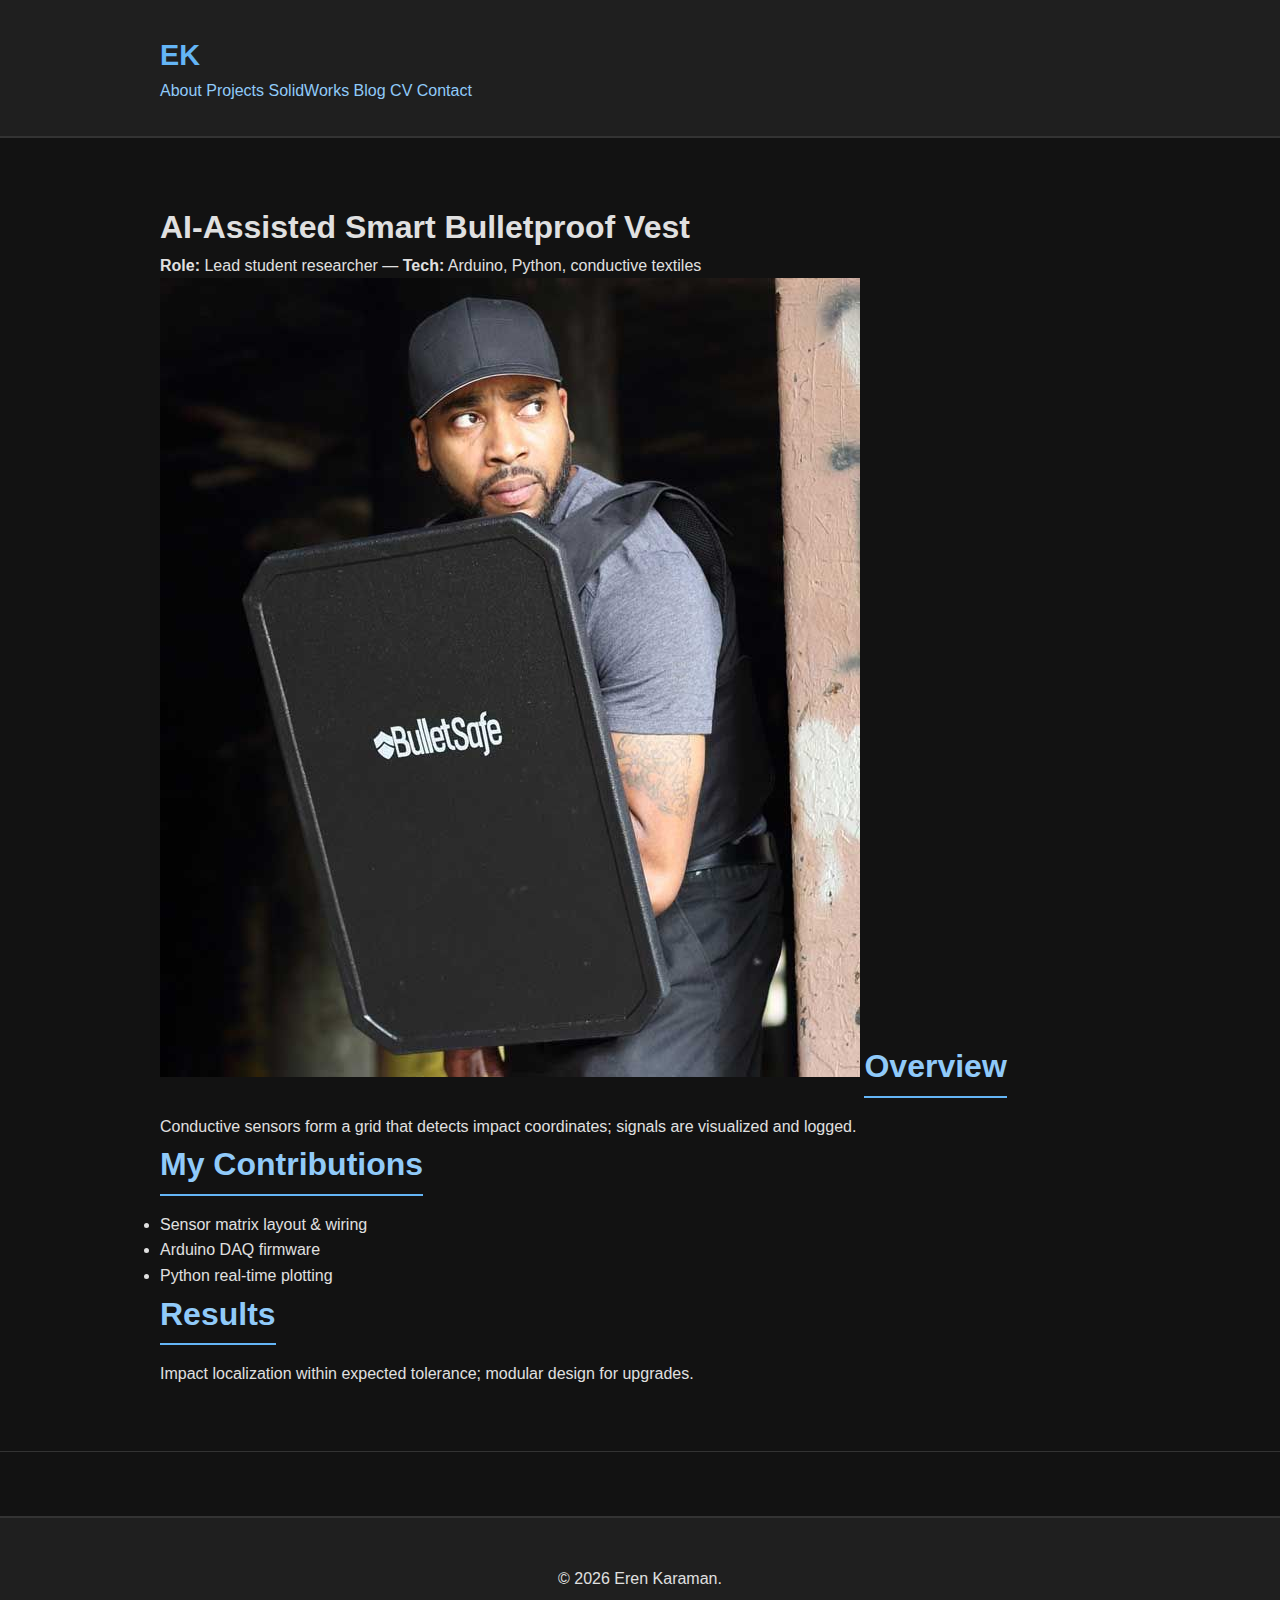
<file: projects/project-1.html>
<!doctype html>
<html lang="en">
<head>
  <meta charset="utf-8" />
  <meta name="viewport" content="width=device-width, initial-scale=1" />
  <title>Smart Bulletproof Vest – Project</title>
  <link rel="stylesheet" href="../css/style.css" />
</head>
<body>

<header class="site-header">
  <div class="container header-inner">
    <a class="logo" href="../">EK</a>
    <nav class="nav" id="nav">
      <a href="../#about">About</a>
      <a href="./" aria-current="page">Projects</a>
      <a href="../solidworks.html">SolidWorks</a>
      <a href="../blog/">Blog</a>
      <a href="/assets/docs/resume.pdf" target="_blank" rel="noopener" class="resume">CV</a>
      <a href="../#contact">Contact</a>
    </nav>
  </div>
</header>

<main class="section">
  <div class="container">
    <h1>AI‑Assisted Smart Bulletproof Vest</h1>
    <p class="muted"><strong>Role:</strong> Lead student researcher — <strong>Tech:</strong> Arduino, Python, conductive textiles</p>
    <img src="../assets/img/placeholder.png" alt="Project image" class="hero-img" />
    <h2>Overview</h2>
    <p>Conductive sensors form a grid that detects impact coordinates; signals are visualized and logged.</p>
    <h2>My Contributions</h2>
    <ul>
      <li>Sensor matrix layout & wiring</li>
      <li>Arduino DAQ firmware</li>
      <li>Python real‑time plotting</li>
    </ul>
    <h2>Results</h2>
    <p>Impact localization within expected tolerance; modular design for upgrades.</p>
  </div>
</main>

<footer class="site-footer">
  <div class="container">© <span id="year"></span> Eren Karaman.</div>
</footer>
<script src="../js/main.js"></script>
</body>
</html>
</file>
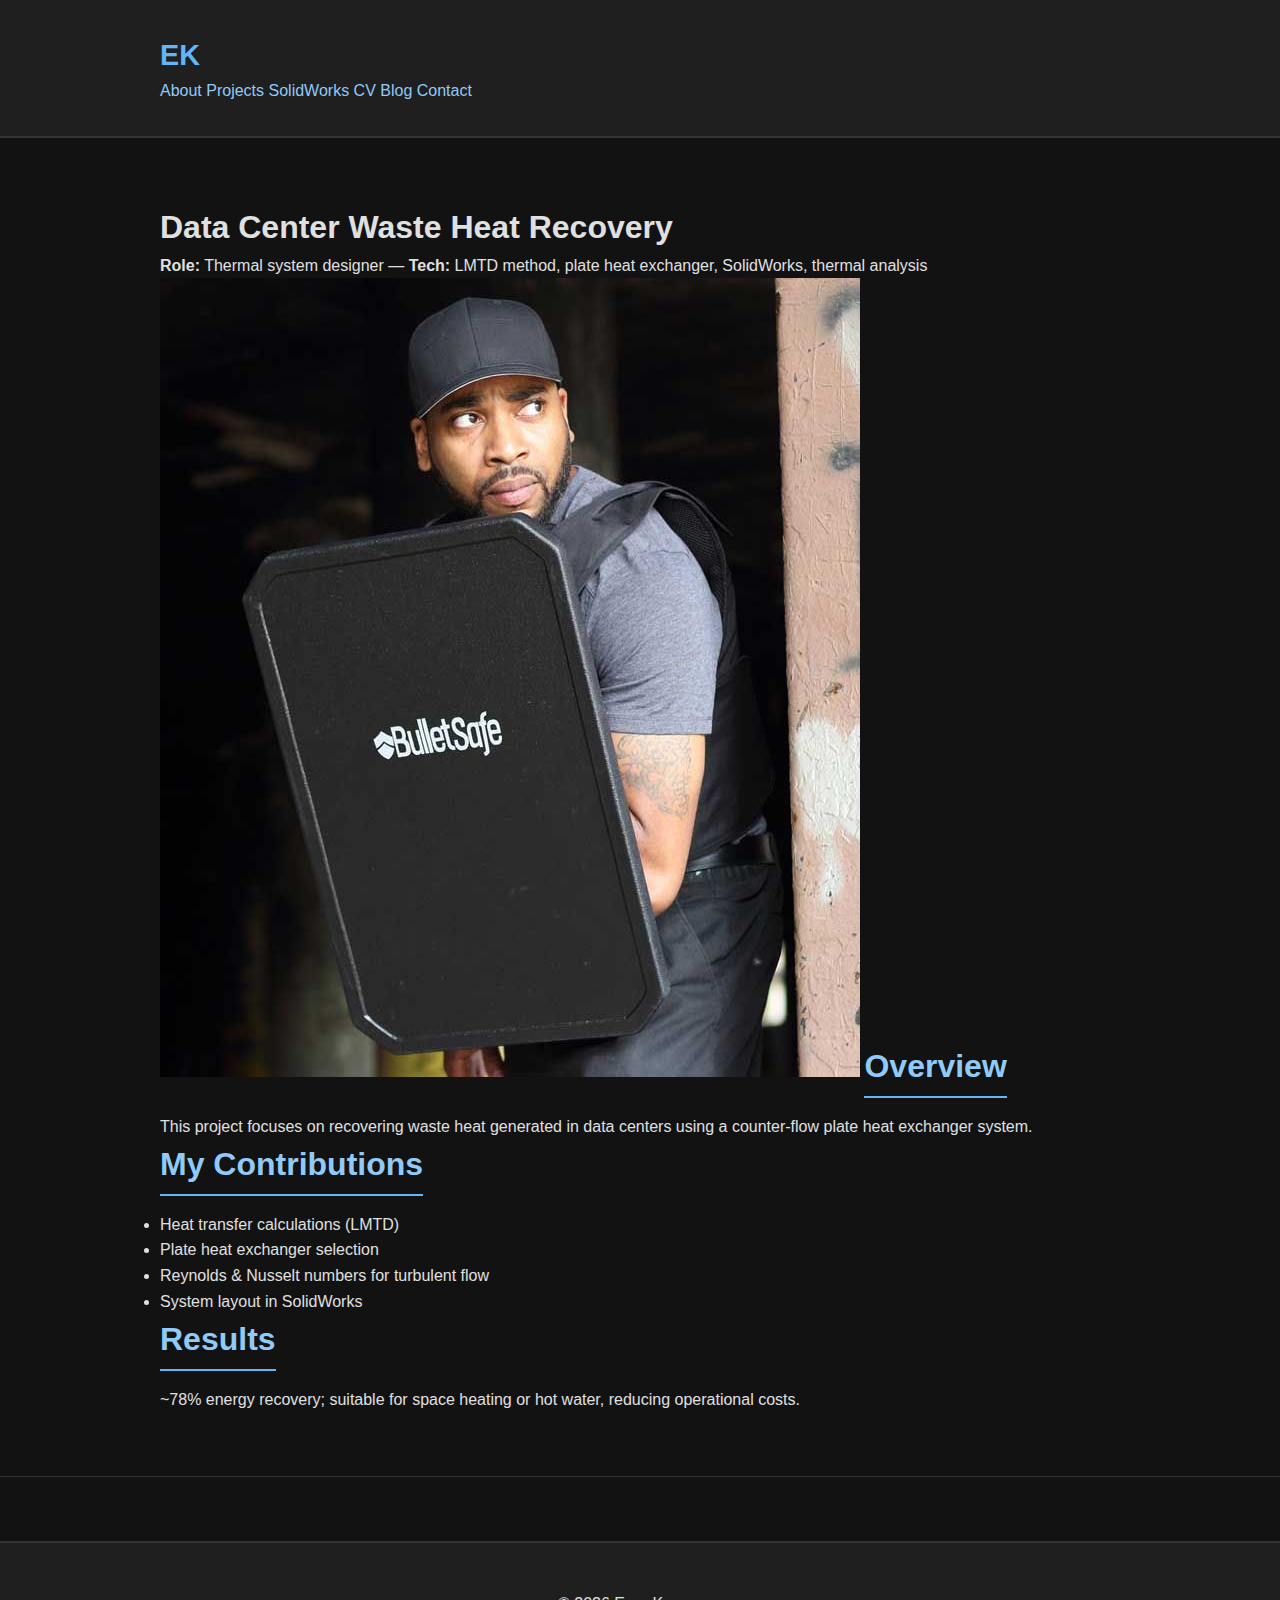
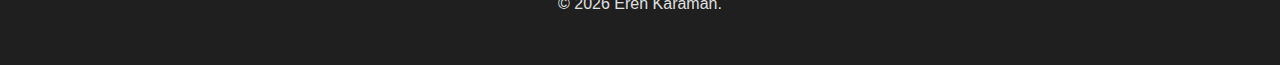
<file: projects/project-2.html>
<!doctype html>
<html lang="en">
<head>
  <meta charset="utf-8" />
  <meta name="viewport" content="width=device-width, initial-scale=1" />
  <title>Data Center Waste Heat Recovery – Project</title>
  <link rel="stylesheet" href="../css/style.css" />
</head>
<body>

<header class="site-header">
  <div class="container header-inner">
    <a class="logo" href="../">EK</a>
    <nav class="nav" id="nav">
      <a href="../#about">About</a>
      <a href="./">Projects</a>
      <a href="../solidworks.html">SolidWorks</a>
      <a href="/assets/docs/resume.pdf" target="_blank" rel="noopener" class="resume">CV</a>
      <a href="/blog/">Blog</a>
      <a href="../#contact">Contact</a>
    </nav>
  </div>
</header>

<main class="section">
  <div class="container">
    <h1>Data Center Waste Heat Recovery</h1>
    <p class="muted">
      <strong>Role:</strong> Thermal system designer —
      <strong>Tech:</strong> LMTD method, plate heat exchanger, SolidWorks, thermal analysis
    </p>
    <img src="../assets/img/placeholder.png" alt="Project image" class="hero-img" />
    <h2>Overview</h2>
    <p>This project focuses on recovering waste heat generated in data centers using a counter-flow plate heat exchanger system.</p>
    <h2>My Contributions</h2>
    <ul>
      <li>Heat transfer calculations (LMTD)</li>
      <li>Plate heat exchanger selection</li>
      <li>Reynolds & Nusselt numbers for turbulent flow</li>
      <li>System layout in SolidWorks</li>
    </ul>
    <h2>Results</h2>
    <p>~78% energy recovery; suitable for space heating or hot water, reducing operational costs.</p>
  </div>
</main>

<footer class="site-footer">
  <div class="container">© <span id="year"></span> Eren Karaman.</div>
</footer>
<script src="../js/main.js"></script>
</body>
</html>
</file>
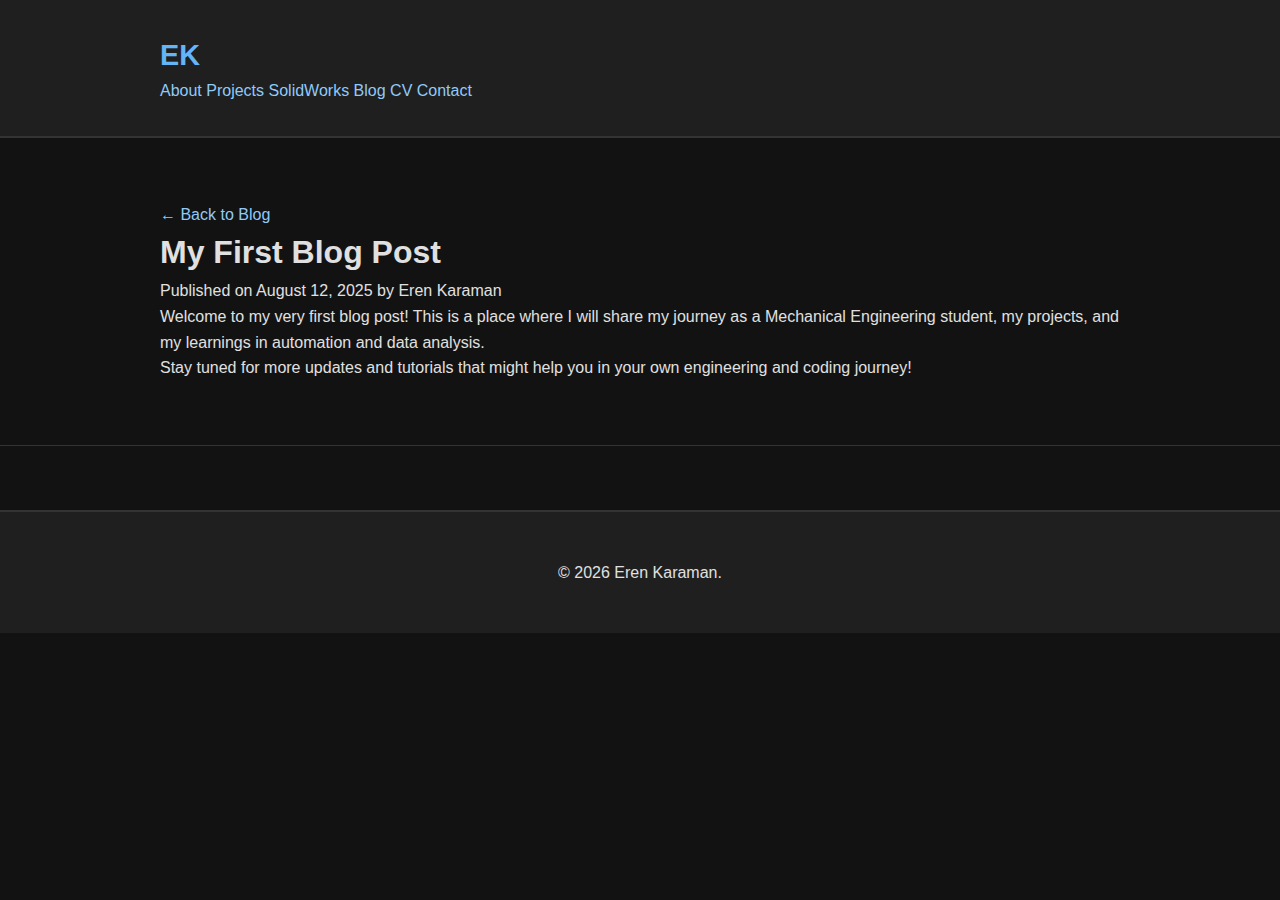
<file: blog/posts/first-post.html>
<!doctype html>
<html lang="en">
<head>
  <meta charset="utf-8" />
  <meta name="viewport" content="width=device-width, initial-scale=1" />
  <title>My First Blog Post – Eren Karaman</title>
  <link rel="stylesheet" href="../../css/style.css" />
</head>
<body>

<header class="site-header">
  <div class="container header-inner">
    <a class="logo" href="../../">EK</a>
    <nav class="nav" id="nav">
      <a href="../../#about">About</a>
      <a href="../../projects/">Projects</a>
      <a href="../../solidworks.html">SolidWorks</a>
      <a href="../">Blog</a>
      <a href="/assets/docs/resume.pdf" target="_blank" rel="noopener" class="resume">CV</a>
      <a href="../../#contact">Contact</a>
    </nav>
  </div>
</header>

<main class="section">
  <div class="container">
    <p><a class="btn" href="../">← Back to Blog</a></p>

    <h1>My First Blog Post</h1>
    <p class="muted">Published on August 12, 2025 by Eren Karaman</p>

    <p>Welcome to my very first blog post! This is a place where I will share my journey as a Mechanical Engineering student, my projects, and my learnings in automation and data analysis.</p>

    <p>Stay tuned for more updates and tutorials that might help you in your own engineering and coding journey!</p>
  </div>
</main>

<footer class="site-footer">
  <div class="container">© <span id="year"></span> Eren Karaman.</div>
</footer>

<script src="../../js/main.js"></script>
</body>
</html>
</file>
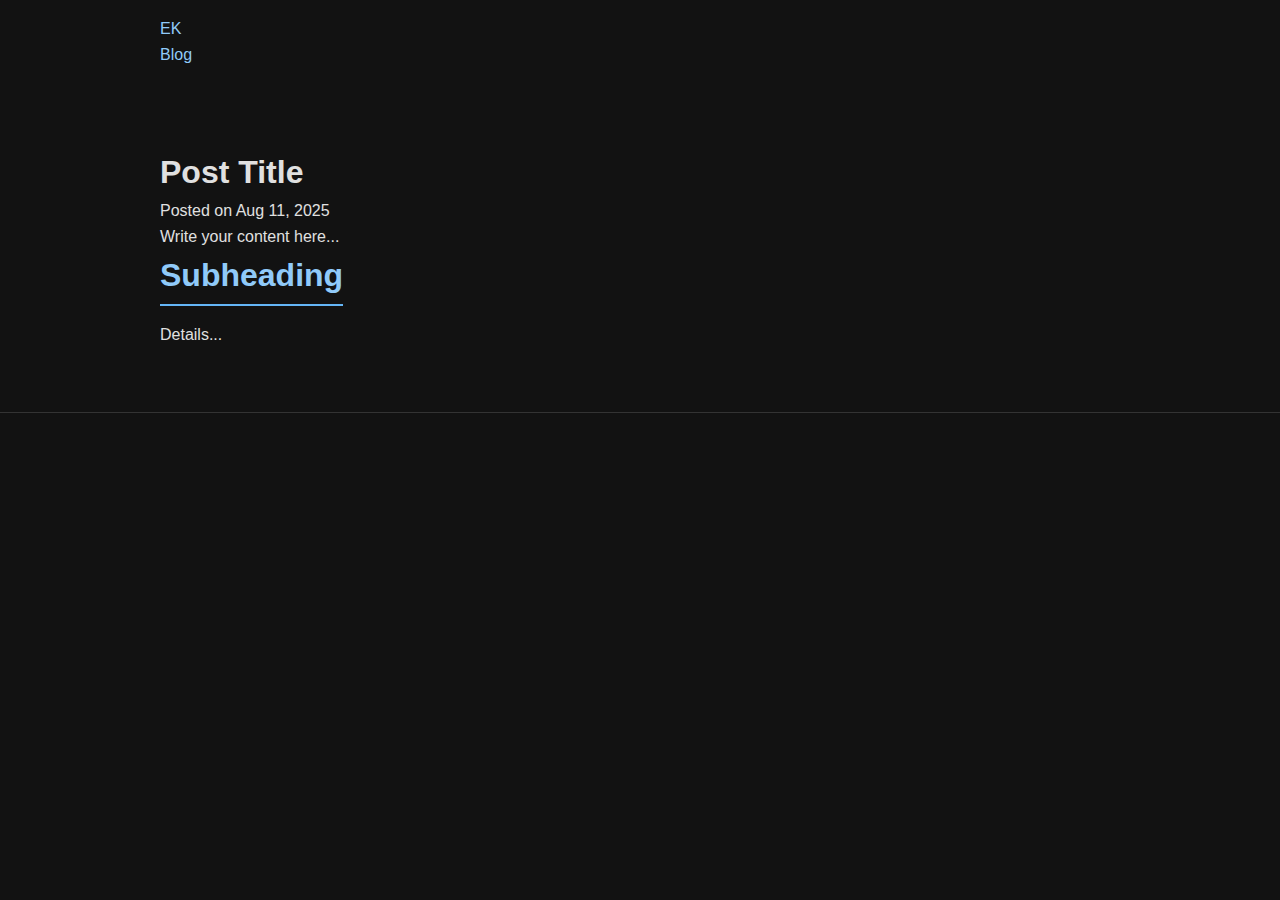
<file: gpt5 ile internet sitesi yapma/blog/post-template.html>
<!DOCTYPE html>
<html lang="en">
<head>
  <meta charset="UTF-8" />
  <meta name="viewport" content="width=device-width, initial-scale=1" />
  <title>Post Title – Blog</title>
  <link rel="stylesheet" href="/css/style.css" />
</head>
<body>
  <header class="sub-header">
    <div class="container header-inner">
      <a class="logo" href="/">EK</a>
      <nav class="nav">
        <a href="/blog/" aria-current="page">Blog</a>
      </nav>
    </div>
  </header>
  <main class="section">
    <article class="container prose">
      <h1>Post Title</h1>
      <p class="muted">Posted on <time datetime="2025-08-11">Aug 11, 2025</time></p>
      <p>Write your content here...</p>
      <h2>Subheading</h2>
      <p>Details...</p>
    </article>
  </main>
</body>
</html>
</file>
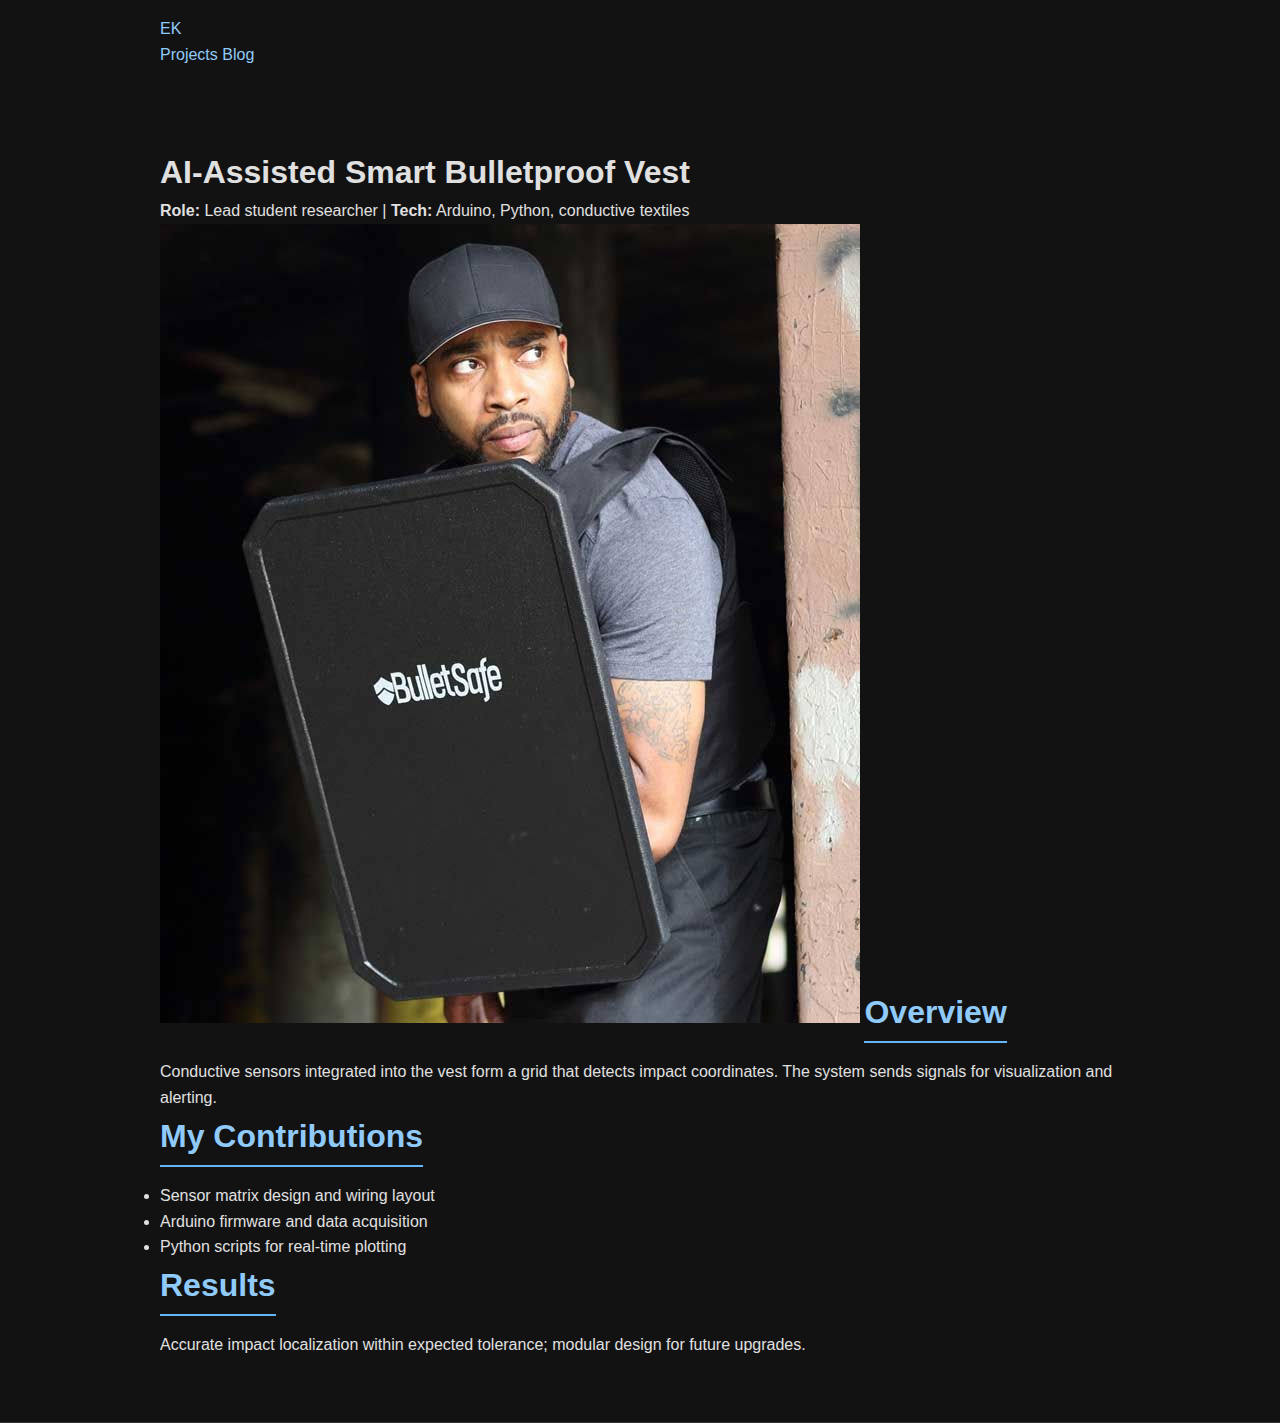
<file: gpt5 ile internet sitesi yapma/projects/project-1.html>
<!DOCTYPE html>
<html lang="en">
<head>
  <meta charset="UTF-8" />
  <meta name="viewport" content="width=device-width, initial-scale=1" />
  <title>Smart Bulletproof Vest – Project</title>
  <link rel="stylesheet" href="/css/style.css" />
</head>
<body>
  <header class="sub-header">
    <div class="container header-inner">
      <a class="logo" href="/">EK</a>
      <nav class="nav">
        <a href="/projects/" aria-current="page">Projects</a>
        <a href="/blog/">Blog</a>
      </nav>
    </div>
  </header>
  <main class="section">
    <div class="container prose">
      <h1>AI-Assisted Smart Bulletproof Vest</h1>
      <p><strong>Role:</strong> Lead student researcher | <strong>Tech:</strong> Arduino, Python, conductive textiles</p>
      <img class="hero-img" src="/assets/img/placeholder.png" alt="Project image" />
      <h2>Overview</h2>
      <p>Conductive sensors integrated into the vest form a grid that detects impact coordinates. The system sends signals for visualization and alerting.</p>
      <h2>My Contributions</h2>
      <ul>
        <li>Sensor matrix design and wiring layout</li>
        <li>Arduino firmware and data acquisition</li>
        <li>Python scripts for real-time plotting</li>
      </ul>
      <h2>Results</h2>
      <p>Accurate impact localization within expected tolerance; modular design for future upgrades.</p>
    </div>
  </main>
</body>
</html>
</file>
<file: css/style.css>
/* Reset */
* {
  margin: 0;
  padding: 0;
  box-sizing: border-box;
}

/* Base */
body {
  font-family: 'Montserrat', sans-serif;
  background-color: #121212;
  color: #e0e0e0;
  line-height: 1.6;
  min-height: 100vh;
}

a {
  color: #90caf9;
  text-decoration: none;
  transition: color 0.3s ease;
}

a:hover,
a:focus {
  color: #64b5f6;
  outline: none;
}

/* Container */
.container {
  width: 90%;
  max-width: 960px;
  margin: 0 auto;
  padding: 1rem 0;
}

/* Header */
.site-header {
  background-color: #1f1f1f;
  padding: 1rem 0;
  border-bottom: 2px solid #333;
}

.site-header .logo {
  font-weight: 700;
  font-size: 1.8rem;
  color: #64b5f6;
  margin-bottom: 0.5rem;
}

.site-nav ul {
  list-style: none;
  display: flex;
  gap: 1.5rem;
  flex-wrap: wrap;
}

.site-nav a {
  font-weight: 600;
  font-size: 1rem;
  padding: 0.3rem 0.5rem;
  border-radius: 4px;
}

.site-nav a:hover,
.site-nav a:focus {
  background-color: #64b5f6;
  color: #121212;
}

/* Sections */
.section {
  margin-top: 3rem;
  padding-bottom: 3rem;
  border-bottom: 1px solid #333;
}

.section h2 {
  font-size: 2rem;
  color: #90caf9;
  margin-bottom: 1rem;
  border-bottom: 2px solid #64b5f6;
  display: inline-block;
  padding-bottom: 0.2rem;
}

.projects-list {
  list-style-type: disc;
  padding-left: 1.2rem;
}

.projects-list li {
  margin-bottom: 0.8rem;
}

.projects-list a {
  font-weight: 500;
  font-size: 1.1rem;
}

/* Footer */
.site-footer {
  background-color: #1f1f1f;
  padding: 2rem 0;
  margin-top: 4rem;
  border-top: 2px solid #333;
  text-align: center;
}

.site-footer h2 {
  color: #90caf9;
  margin-bottom: 1rem;
}

.site-footer p {
  margin-bottom: 0.6rem;
  font-size: 1rem;
}

.site-footer a:hover,
.site-footer a:focus {
  color: #64b5f6;
}

.site-footer .copyright {
  margin-top: 1rem;
  font-size: 0.9rem;
  color: #666;
}

/* Responsive */
@media (max-width: 600px) {
  .site-nav ul {
    flex-direction: column;
    gap: 0.7rem;
  }

  .site-header .logo {
    font-size: 1.5rem;
  }
}
</file>
